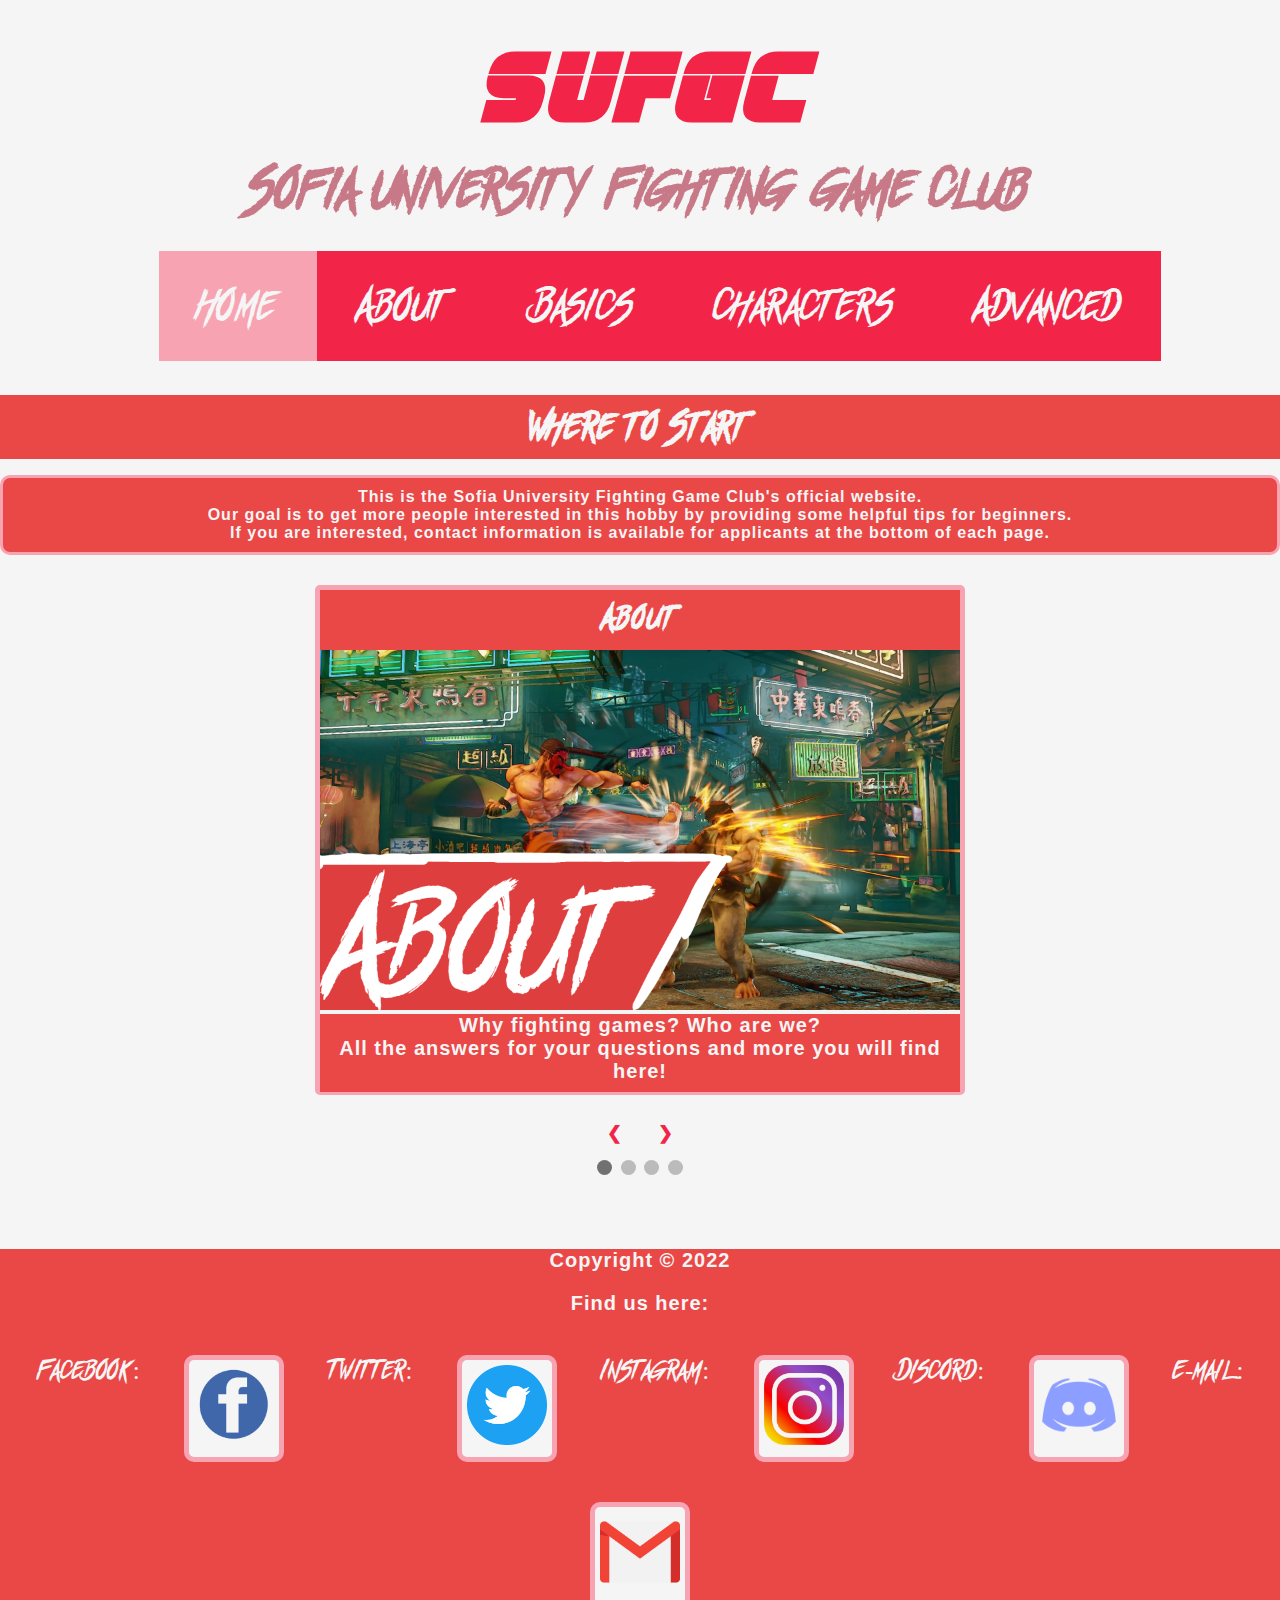
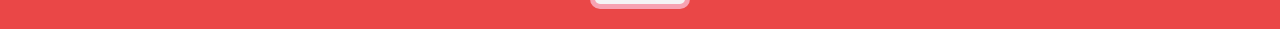
<file: Final Project/SUFGC/index.html>
<!DOCTYPE html>
<html>

<head>
    <!-- contains title of proj-->
    <title onload="showSlide(1)">SUFGC | Sofia University Fighting Game Club</title>

    <!-- contains references to css-->
    <link rel="stylesheet" href="style_sheets/styles.css">

    <!--meta tags-->
    <meta charset="UTF-8">
    <meta name="description" content="Sofia University Fighting Game Club, official website">
    <meta name="keywords"
        content="SU, SUFGC, Street, Fighter, FGC, Street Fighter, Fighting Games, Fighting Games club">
    <meta name="author" content="Hristo Stantchev">
    <meta name="viewport" content="width=device-width, initial-scale=1.0">
</head>


<body>
    <!-- header section + navigational bar: Universal to site-->
    <header>
        <h1 id="main_header"> SUFGC</h1>
        <h2 id="mini_header"> Sofia University Fighting Game Club</h2>
    </header>
    <nav>
        <ul class="menu">
            <li><a id="active_element" href="index.html">Home</a></li>
            <li><a href="HTML/about.html">About</a></li>
            <li><a href="HTML/basics.html">Basics</a></li>
            <li><a href="HTML/characters.html">Characters</a></li>
            <li><a href="HTML/advanced.html">Advanced</a></li>
        </ul>

    </nav>

    <!--Short description of website-->
    <section>
        <article>
            <h2 id="page_title">Where to Start</h2>

            <p id="page_sub">This is the Sofia University Fighting Game Club's official website.
                <br>
                Our goal is to get more people interested in this hobby by providing
                some helpful tips for beginners.
                <br>
                If you are interested, contact information is available for applicants
                at the bottom of each page.
            </p>

        </article>

    </section>

    <div>
        <!-- Image Carousel ADD ASAP-->
        <div class="content_block">
            <!-- About Advertisement-->
            <div class="title">
                <h3>About</h3>
            </div>
            <div class="image">
                <a href="HTML/about.html"><img alt="about section" src="images/image_carousels/index/0.png" width="640"
                        height="360"></a>
            </div>
            <div class="text">
                <p>Why fighting games? Who are we?
                    <br>
                    All the answers for your questions and more you will find here!
                </p>
            </div>
        </div>
        <div class="content_block">
            <!-- Basics Advertisement-->
            <div class="title">
                <h3>Basics</h3>
            </div>
            <div class="image">
                <a href="HTML/basics.html"><img alt="basics section" src="images/image_carousels/index/1.png"
                        width="640" height="360"></a>
            </div>
            <div class="text">
                <p>A great place to start if this is your first time playing fighting games!</p>
            </div>
        </div>
        <div class="content_block">
            <!-- Characters Advertisement-->
            <div class="title">
                <h3>Characters</h3>
            </div>
            <div class="image">
                <a href="HTML/characters.html"><img alt="characters section" src="images/image_carousels/index/2.png"
                        width="640" height="360"></a>
            </div>
            <div class="text">
                <p>Need to pick a character? <br>Don't know where to start? <br>You can start here!</p>
            </div>
        </div>
        <div class="content_block">
            <!-- Advanced Advertisement-->
            <div class="title">
                <h3>Advanced</h3>
            </div>
            <div class="image">
                <a href="HTML/advanced.html"><img alt="advanced section" src="images/image_carousels/index/3.png"
                        width="640" height="360"></a>
            </div>
            <div class="text">
                <p>Already familiar with the basics and picked a main?<br>
                    Need that extra knowledge to get competitive?<br>
                    Start here!</p>
            </div>
        </div>
        <a alt="previous button" class="prev" onclick="previousSlide()">&#10094;</a>

        <a alt="next button" class="next" onclick="nextSlide()">&#10095;</a>
    </div>
    <!-- The dots/circles -->
    <!--[1] Unknown, 'function showSlides(n)', 2019. Такен code.
    W3Schools
    URL: https://www.w3schools.com/howto/howto_js_slideshow.asp -->
    <div style="text-align:center">
        <span class="dot" onclick="currentSlide(1)"></span>
        <span class="dot" onclick="currentSlide(2)"></span>
        <span class="dot" onclick="currentSlide(3)"></span>
        <span class="dot" onclick="currentSlide(4)"></span>
    </div>

    <!--Footer element contatining relevant contact information-->
    <footer>
        <div>
            <p>Copyright &copy; 2022</p>
        </div>
        <div>
            <p>Find us here:</p>
        </div>
        <ul>
            <li class="footer_text"> Facebook:</li>
            <li> <a href="index.html"><img alt="facebook link" src="images/logos/facebook.png" height="80"
                        width="80"></a></li>
            <li class="footer_text"> Twitter:</li>
            <li> <a href="index.html"><img alt="twitter link" src="images/logos/twitter.png" height="80" width="80"></a>
            </li>
            <li class="footer_text"> Instagram:</li>
            <li> <a href="index.html"><img alt="instagram link" src="images/logos/instagram.png" height="80"
                        width="80"></a> </li>
            <li class="footer_text"> Discord:</li>
            <li> <a href="index.html"><img alt="discord link" src="images/logos/discord.png" height="80" width="80"></a>
            </li>
            <li class="footer_text"> E-mail:</li>
            <li> <a href="index.html"><img alt="e-mail link" src="images/logos/email.png" height="80" width="80"></a>
            </li>
        </ul>
    </footer>
    <script src="javascript/script.js"></script>

</body>

</html>
</file>
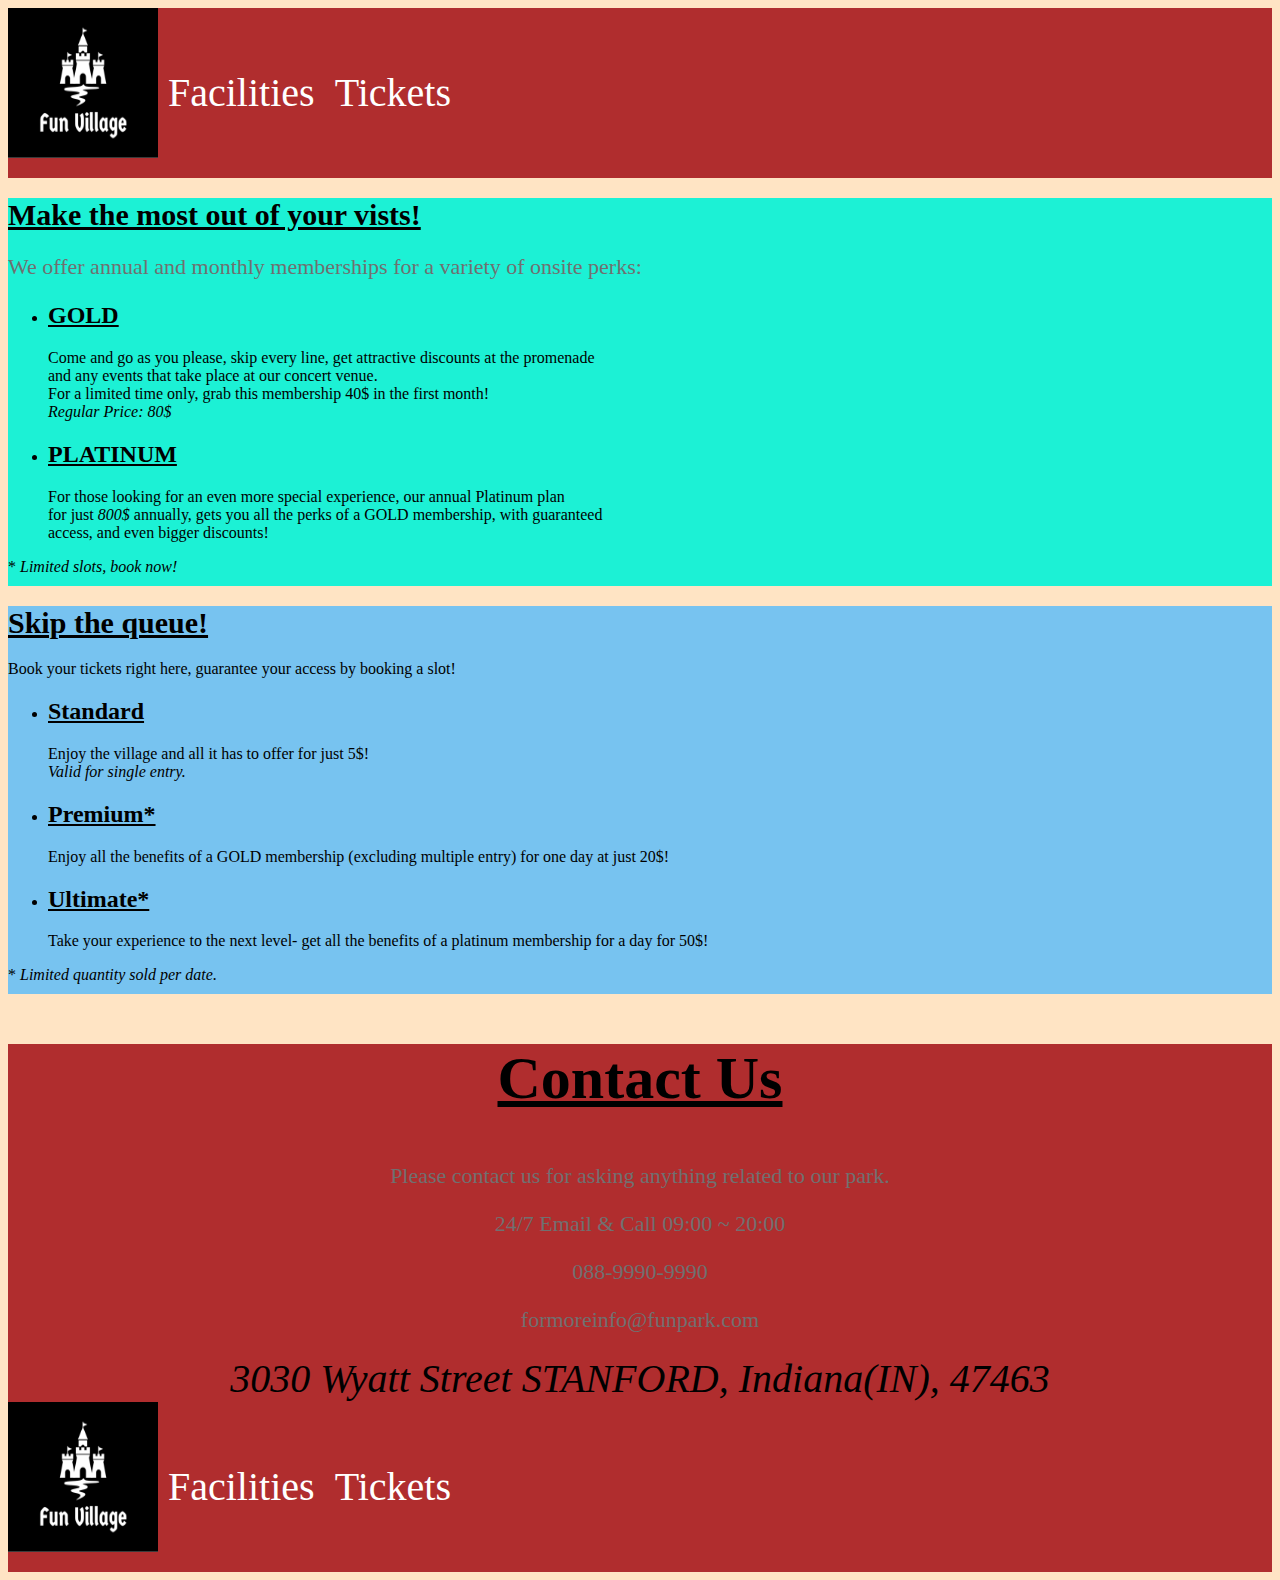
<file: HTML_Files/tickets.html>
<!DOCTYPE html>
<html lang="en">

<!-- This head section contains all the invisible information about the page -->
<head>
    <title>Fun Village - Tickets</title>
    <meta charset="utf-8">
    <meta name="viewport" content="width=device-width intial-scale=1.0">
    <meta name="refresh" content="600">
    <meta name="description" content="Ticket sales and special offers for Fun Village">
    <meta name="keywords" content="Amusement park, Theme Park, Fun Village, Tickets, Specials, Prices">
    <meta name="author" content="Fun Village">
</head>

<link rel="stylesheet" href="fun_village.css"> 

<!-- This body section contains the structure for all the visble content -->
<body style = "background-color: bisque;">

<header>
    <map name="homepage">

        <area shape="rect" coords="0,0,150,150" alt="Return to home page" href="index.html">
    </map>
    <nav>
        <ul id = "navUnorderedList">
            <li id = "navList"><a id = "navListIMG" href="index.html"><img src="img/FunVillageLogo.png" alt="Logo of Fun Village" usemap="#homepage" height="150" width="150"></li>
            <li id = "navList"><a id = "navListText" href="facilities.html">Facilities</a></li>
            <li id = "navList"><a id = "navListText" href="tickets.html">Tickets</a></li>

        </ul>
    </nav>
</header>

<!-- This section's for selling memberships and tickets, while listing out offers-->
<!-- The plan is to have both selections be available on the main page, two types of membership -->
<!-- and three ticket types.-->

<!-- The plan is to also implement a drop down menu for purchasing and embedding a payment display. -->

<div class = "Memberships">
    <h1> Make the most out of your vists! </h1>
    
    <p> We offer annual and monthly memberships for a variety of onsite perks: </p>

    <div id = "MListings1">
    <ul>
     <li>   <h2> GOLD </h2> </li>
        Come and go as you please, skip every line, get attractive discounts at the promenade <br>
        and any events that take place at our concert venue. <br>
        For a limited time only, grab this membership 40$ in the first month! <br>
        <em> Regular Price: 80$ </em>

     <li> <h2> PLATINUM </h2> </li> 
        For those looking for an even more special experience, our annual Platinum plan
        <br> for just <em>800$</em> annually, gets you all the perks of a GOLD membership, with guaranteed
        <br> access, and even bigger discounts!

    </ul>
    * <em> Limited slots, book now!</em>
    </div>
</div>

<div class = "Tickets">
    <div id = "TListings">
    <h1> Skip the queue!</h1>
    Book your tickets right here, guarantee your access by booking a slot! <br>

    <ul>
        <li> <h2> Standard </h2></li>
        Enjoy the village and all it has to offer for just 5$! <br>
        <em> Valid for single entry. </em>

        <li> <h2> Premium* </h2> </li>
        Enjoy all the benefits of a GOLD membership (excluding multiple entry) for one day at just 20$!
     

        <li> <h2> Ultimate* </h2> </li>
        Take your experience to the next level- get all the benefits of a platinum membership for a day 
        for 50$!
    </div>
    </ul>
    *   <em> Limited quantity sold per date.</em>
</div>

</body>

<footer>
    <div id="ContactUs">
        <div class="ContactDescription">
            <h2>
                Contact Us
            </h2>
            <p>
                Please contact us for asking anything related to our park.
            </p>
            <p>
                24/7 Email & Call 09:00 ~ 20:00
            </p>
        <div class="ContactPhoneNumber">
            <p>
                088-9990-9990
            </p>
        </div>
        <div class="ContactEmail">
            <p>
                formoreinfo@funpark.com
            </p>
        </div>
        </div>
    </div>
    <div id="fpFooterInformation">
        <address>3030 Wyatt Street
            STANFORD, Indiana(IN), 47463
            </address>
        <ul id="navUnorderedList">
         
            <li id="navList">    <img src="img/FunVillageLogo.png" alt="Logo of Fun Village" usemap="#homepage" height="150" width="150"> </li>
            <li id="navList"><a id="navListText" href="facilities.html">Facilities</a></li>
            <li id="navList"><a id="navListText"href="tickets.html">Tickets</a></li>
        </ul>
    </div>
</footer>

</html>
</file>
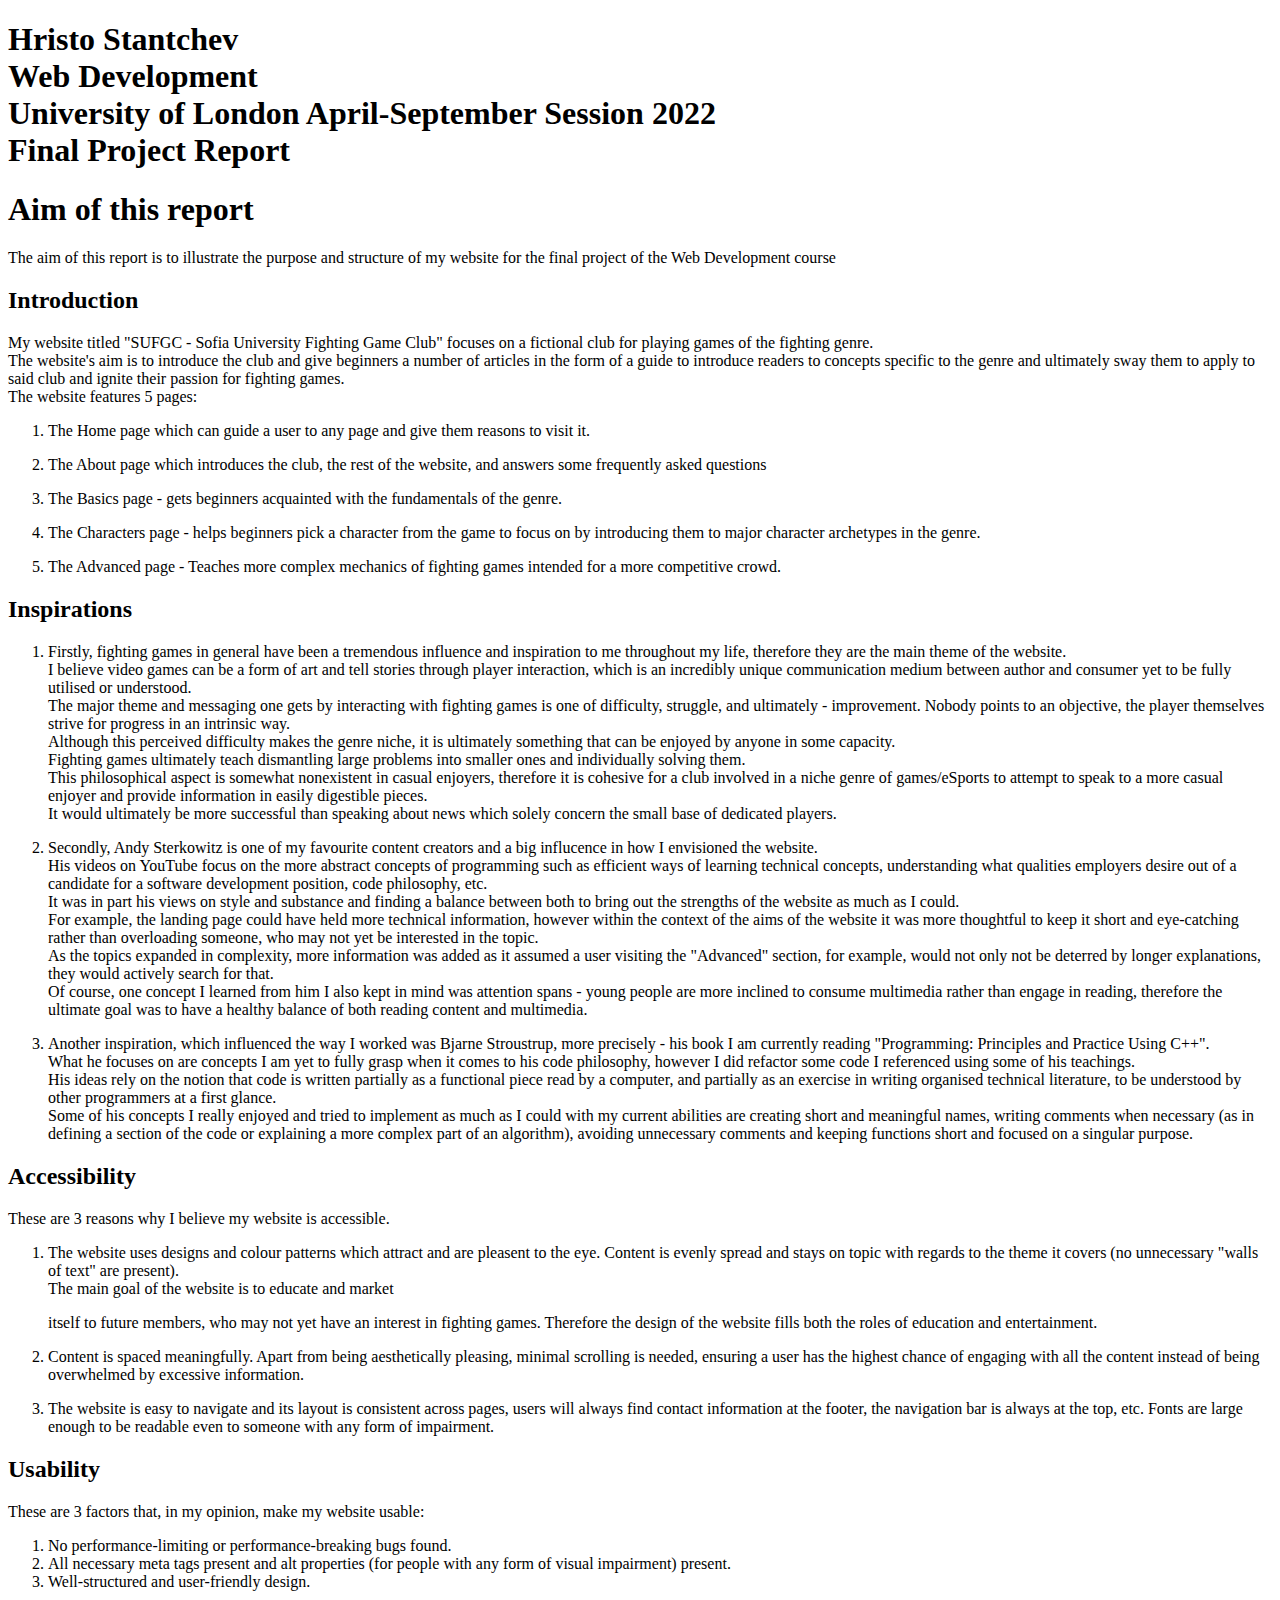
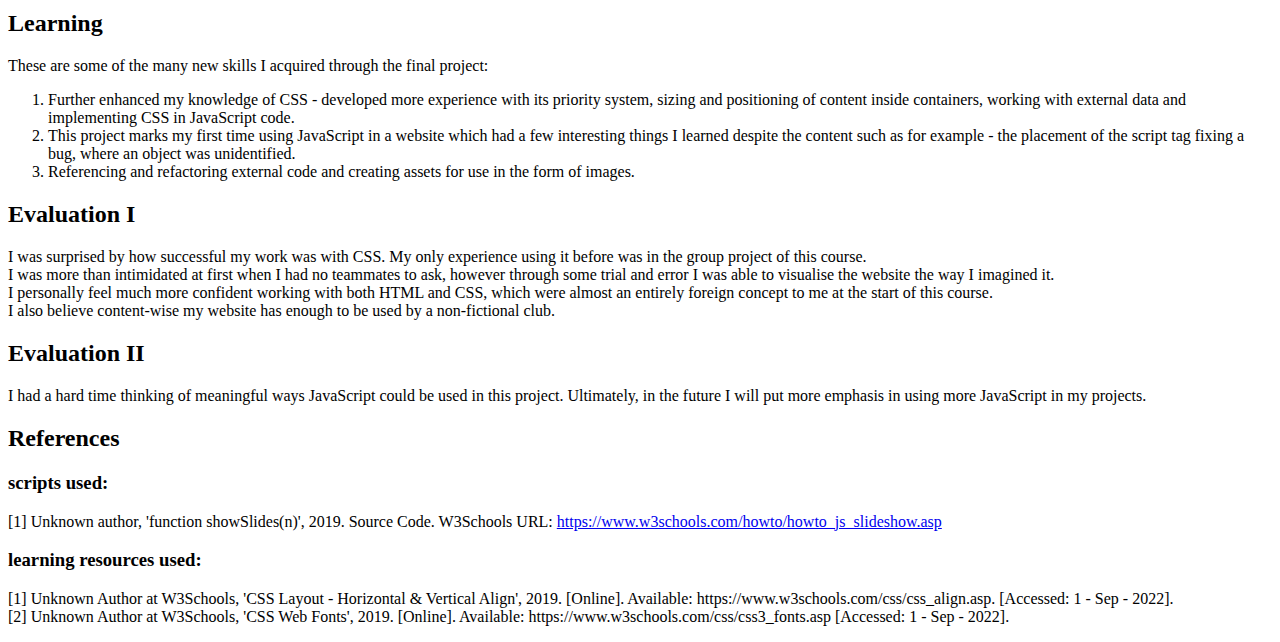
<file: Final Project/SUFGC/report.html>
<!DOCTYPE html>
<html>

<head>
    <title>Final Project Report</title>
</head>

<body>
    <header>
        <h1>Hristo Stantchev<br>Web Development<br>University of London April-September Session 2022<br>Final Project
            Report</h1>
    </header>
    <section>
        <article>
            <h1>Aim of this report</h1>
            <p>The aim of this report is to illustrate the purpose and structure of my website for the final project of
                the Web Development course</p>
        </article>
    </section>
    <div>
        <h2>Introduction</h2>
        <p>My website titled "SUFGC - Sofia University Fighting Game Club" focuses on a fictional club for playing games
            of the fighting genre.<br>
            The website's aim is to introduce the club and give beginners a number of articles in the form of a guide to
            introduce readers to concepts specific to the genre and ultimately sway them to apply to said club and
            ignite their passion for fighting games.<br>
            The website features 5 pages:
        </p>
        <ol>
            <li>
                <p>The Home page which can guide a user to any page and give them reasons to visit it.</p>
            </li>
            <li>
                <p>The About page which introduces the club, the rest of the website, and answers some frequently asked
                    questions</p>
            </li>
            <li>
                <p>The Basics page - gets beginners acquainted with the fundamentals of the genre.</p>
            </li>
            <li>
                <p>The Characters page - helps beginners pick a character from the game to focus on by introducing them
                    to major character archetypes in the genre.</p>
            </li>
            <li>
                <p>The Advanced page - Teaches more complex mechanics of fighting games intended for a more competitive
                    crowd.</p>
            </li>
        </ol>
    </div>
    <div>
        <h2>Inspirations</h2>
        <p></p>
        <ol>
            <li>
                <p>Firstly, fighting games in general have been a tremendous influence and inspiration to me throughout
                    my life, therefore they are the main theme of the website.<br>I believe video games can be a form of
                    art and tell stories through player interaction, which is an incredibly unique communication medium
                    between author and consumer yet to be fully utilised or understood.<br>The major theme and messaging
                    one gets by interacting with fighting games is one of difficulty, struggle, and ultimately -
                    improvement. Nobody points to an objective, the player themselves strive for progress in an
                    intrinsic way. <br> Although this perceived difficulty makes the
                    genre niche, it is ultimately something that can be enjoyed by anyone in some capacity.<br>Fighting
                    games ultimately teach dismantling large problems into smaller ones and individually solving
                    them.<br>This philosophical aspect is somewhat nonexistent in casual enjoyers, therefore it is
                    cohesive for a club involved in a niche genre of games/eSports to attempt to speak to a more casual
                    enjoyer and provide information in easily digestible pieces.<br>It would ultimately be more
                    successful than speaking about news which solely concern the small base of dedicated players. </p>
            </li>
            <li>
                <p>
                    Secondly, Andy Sterkowitz is one of my favourite content creators and a big influcence in how I
                    envisioned the website.<br> His videos on YouTube focus on the more abstract concepts of programming
                    such as efficient ways of learning technical concepts, understanding what qualities employers desire
                    out of a candidate for a software development position, code philosophy, etc.<br> It was in part his
                    views on style and substance and finding a balance between both to bring out the strengths of the
                    website as much as I could.<br>For example, the landing page could have held more technical
                    information, however within the context of the aims of the website it was more thoughtful to keep it
                    short and eye-catching rather than overloading someone, who may not yet be interested in the
                    topic.<br>
                    As the topics expanded in complexity, more information was added as it assumed a user visiting the
                    "Advanced" section, for example, would not only not be deterred by longer explanations, they would
                    actively search for that.<br>Of course, one concept I learned from him I also kept in mind was
                    attention spans - young people are more inclined to consume multimedia rather than engage in
                    reading, therefore the ultimate goal was to have a healthy balance of both reading content and
                    multimedia.</p>
            </li>
            <li>
                <p>
                    Another inspiration, which influenced the way I worked was Bjarne Stroustrup, more precisely - his
                    book I am currently reading "Programming: Principles and Practice Using C++".<br> What he focuses on
                    are concepts I am yet to fully grasp when it comes to his code philosophy, however I did refactor
                    some code I referenced using some of his teachings.<br> His ideas rely on the notion that code is
                    written partially as a functional piece read by a computer, and partially as an exercise in writing
                    organised technical literature, to be understood by other programmers at a first glance.<br> Some of
                    his concepts I really enjoyed and tried to implement as much as I could with my current abilities
                    are creating short and meaningful names, writing comments when necessary (as in defining a section
                    of the code or explaining a more complex part of an algorithm), avoiding unnecessary comments and
                    keeping functions short and focused on a singular purpose.
                </p>
            </li>
        </ol>
    </div>
    <div>
        <h2>Accessibility</h2>
        <p>These are 3 reasons why I believe my website is accessible.</p>
        <ol>
            <li>
                <p>The website uses designs and colour patterns which attract and are pleasent to the eye. Content is
                    evenly spread
                    and
                    stays on topic with regards to the theme it covers (no unnecessary "walls of text" are
                    present).<br>The
                    main goal of the website is to educate and
                    market</p>
                itself to future members, who may not yet have an interest in fighting games. Therefore the design of
                the website fills both the roles of education and entertainment.
            </li>
            <li>
                <p>Content is spaced meaningfully. Apart from being aesthetically pleasing, minimal scrolling is needed,
                    ensuring a user has the highest chance of engaging with all the content instead of being overwhelmed
                    by
                    excessive information.</p>
            </li>
            <li>
                <p>
                    The website is easy to navigate and its layout is consistent across pages, users will always find
                    contact information at the footer, the navigation bar is always at the top, etc. Fonts are large
                    enough to be readable even to someone with any form of impairment.
                </p>
            </li>
        </ol>
    </div>
    <div>
        <h2>Usability</h2>
        <p>These are 3 factors that, in my opinion, make my website usable: </p>
        <ol>
            <li>No performance-limiting or performance-breaking bugs found.</li>
            <li>All necessary meta tags present and alt properties (for people with any form of visual impairment)
                present.</li>
            <li>Well-structured and user-friendly design.</li>
        </ol>
    </div>
    <div>
        <h2>Learning</h2>
        <p>These are some of the many new skills I acquired through the final project:</p>
        <ol>
            <li>Further enhanced my knowledge of CSS - developed more experience with its priority system, sizing and
                positioning of content inside containers, working with external data and implementing CSS in JavaScript
                code.</li>
            <li>This project marks my first time using JavaScript in a website which had a few interesting things I
                learned despite the content such as for example - the placement of the script tag fixing a bug, where an
                object was unidentified.</li>
            <li>Referencing and refactoring external code and creating assets for use in the form of images.</li>
        </ol>
    </div>
    <div>
        <h2>Evaluation I</h2>
        <p>I was surprised by how successful my work was with CSS. My only experience using it before was in the group
            project of this course.<br> I was more than intimidated at first when I had no teammates to ask, however
            through some trial and error I was able to visualise the website the way I imagined it.<br>
            I personally feel much more confident working with both HTML and CSS, which were almost an entirely foreign
            concept to me at the start of this course.<br>I also believe content-wise my website has enough to be used
            by a non-fictional club.
        </p>
    </div>
    <div>
        <h2>Evaluation II</h2>
        <p>I had a hard time thinking of meaningful ways JavaScript could be used in this project. Ultimately, in the
            future I will put more emphasis in using more JavaScript in my projects.</p>
    </div>
    <div>
        <h2>References</h2>
        <h3>scripts used:</h3>
        <p>[1] Unknown author, 'function showSlides(n)', 2019. Source Code.
            W3Schools
            URL: <a
                href="https://www.w3schools.com/howto/howto_js_slideshow.asp">https://www.w3schools.com/howto/howto_js_slideshow.asp</a>
        </p>
        <h3>learning resources used:</h3>
        <p>
            [1] Unknown Author at W3Schools, 'CSS Layout - Horizontal & Vertical Align', 2019. [Online]. Available:
            https://www.w3schools.com/css/css_align.asp. [Accessed: 1 - Sep - 2022].<br>
            [2] Unknown Author at W3Schools, 'CSS Web Fonts', 2019. [Online]. Available:
            https://www.w3schools.com/css/css3_fonts.asp [Accessed: 1 - Sep - 2022].
        </p>
    </div>
</body>

</html>
</file>
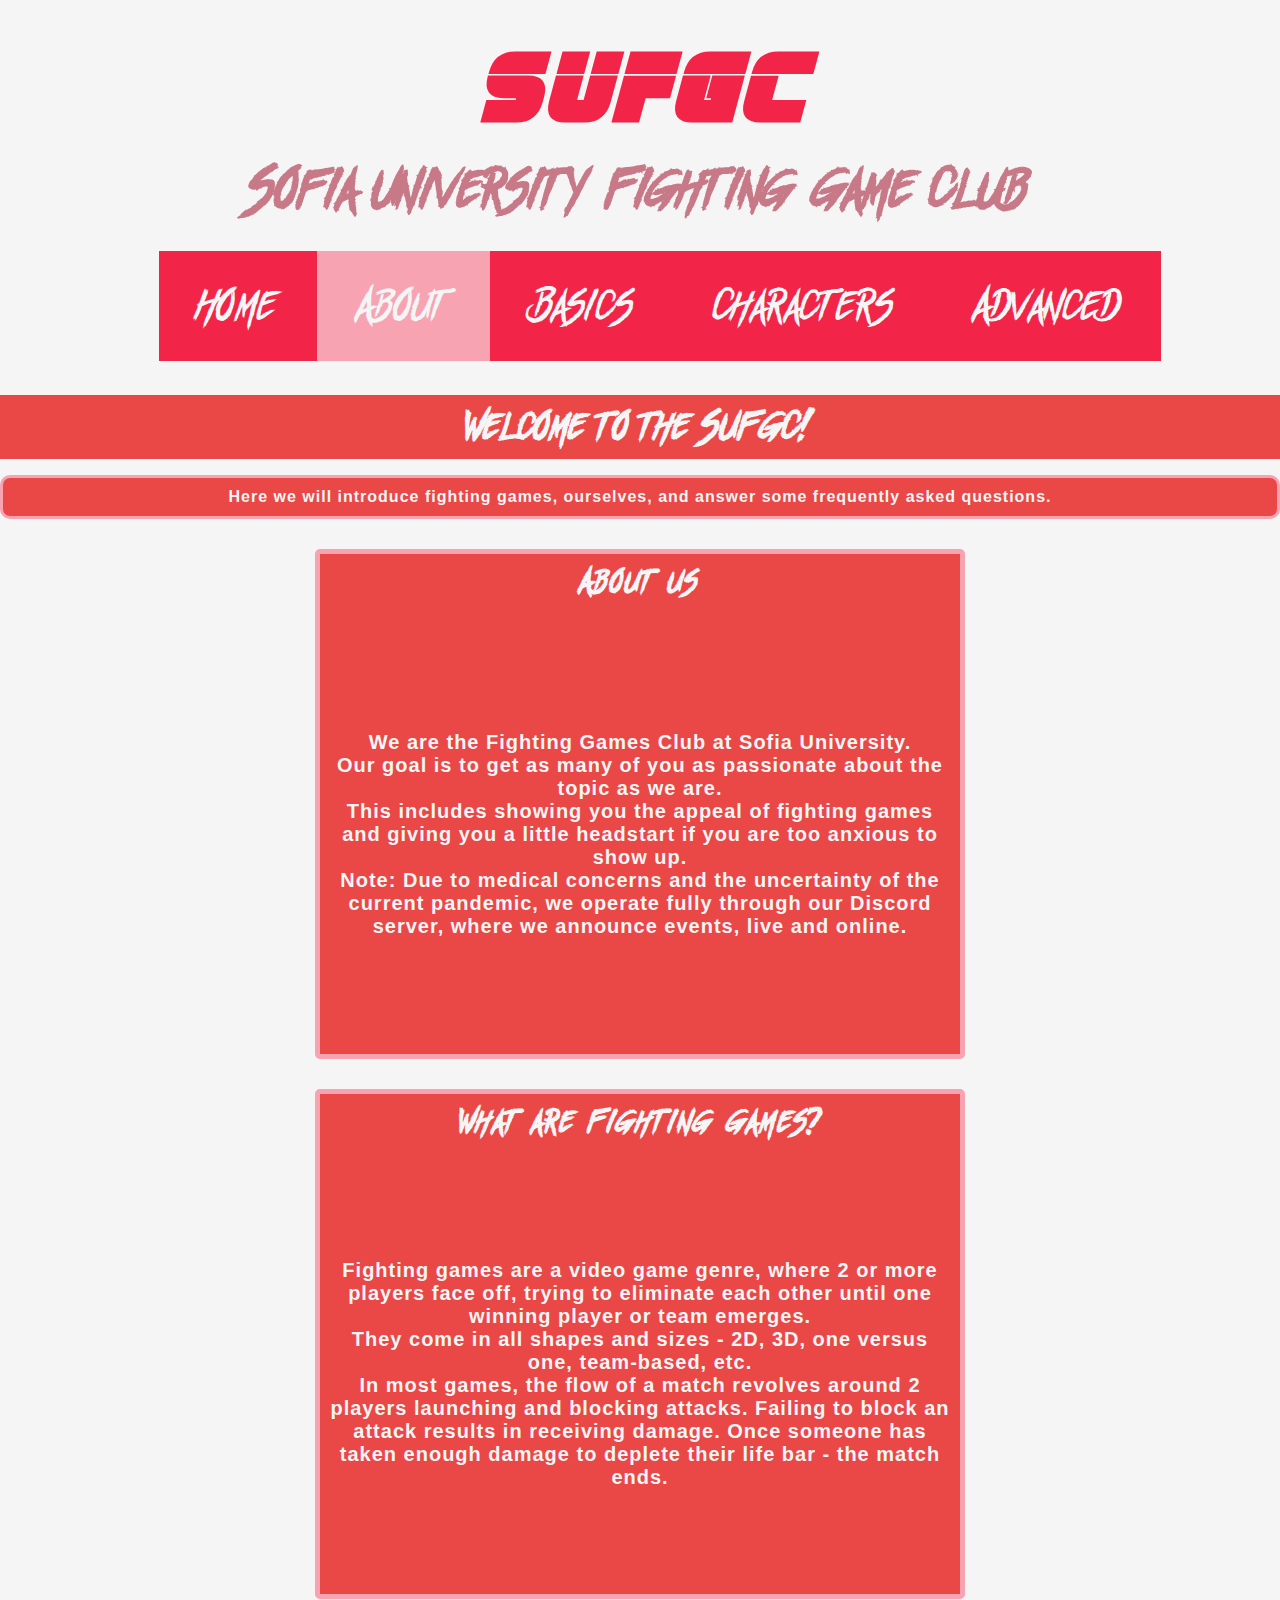
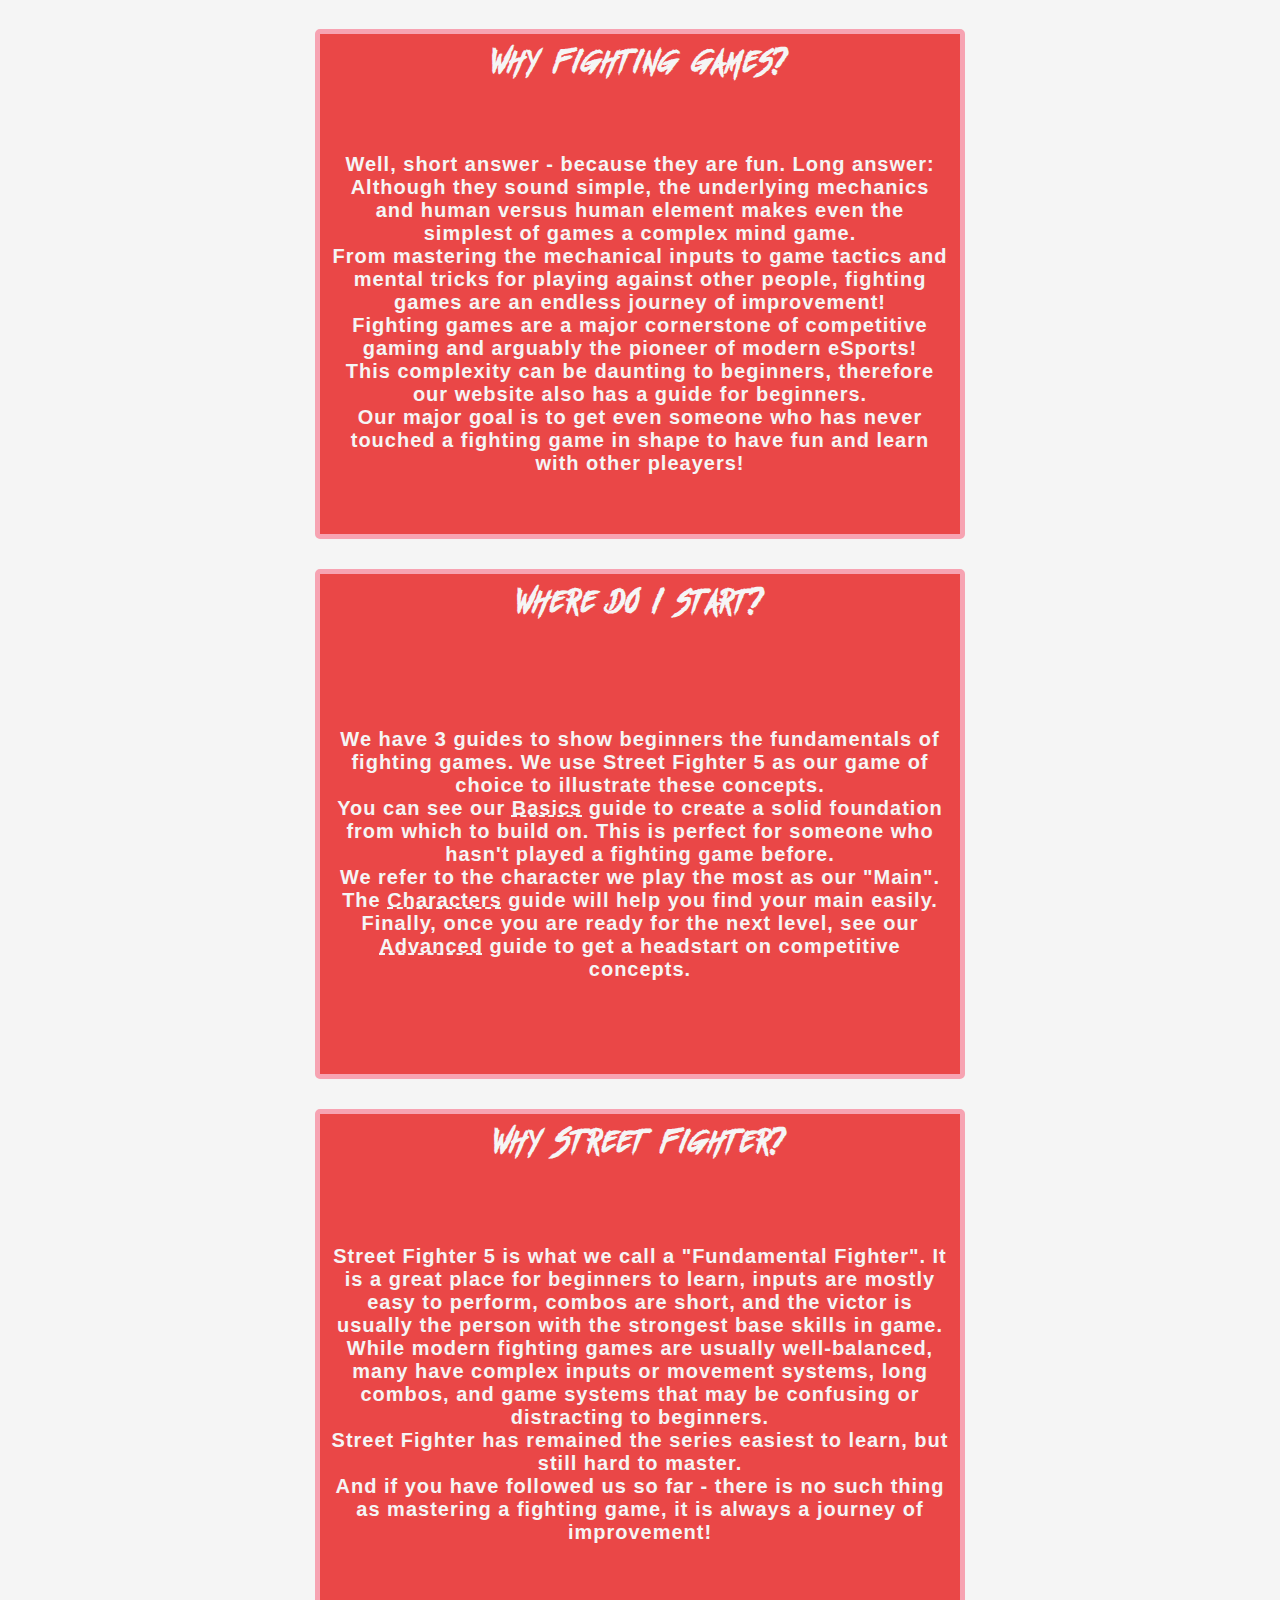
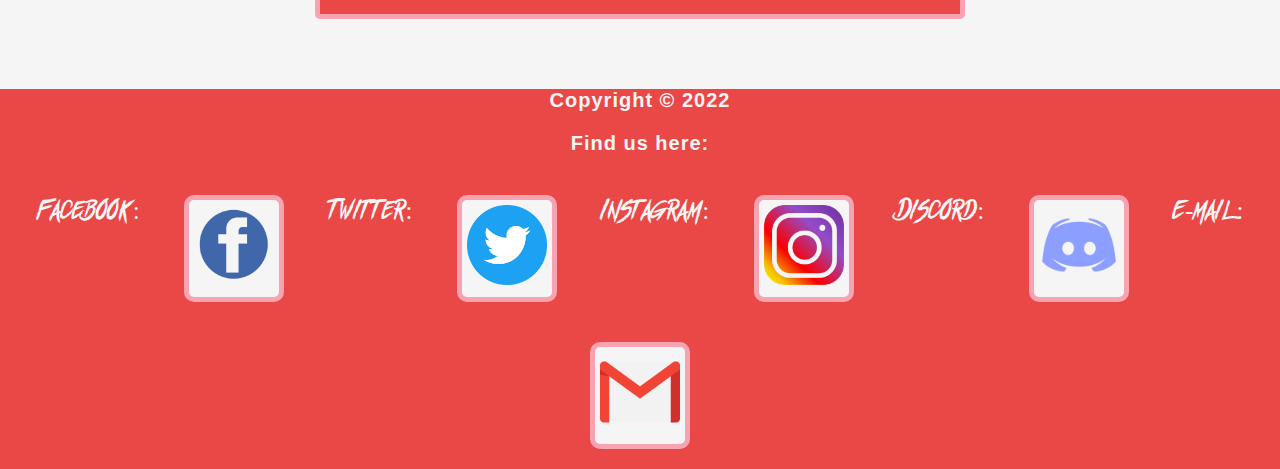
<file: Final Project/SUFGC/HTML/about.html>
<!DOCTYPE html>
<html>

<head>
    <!--Contains all information about the page-->
    <title>SUFGC | About</title>

    <!-- contains references to css-->
    <link rel="stylesheet" href="../style_sheets/styles.css">
    
    <!--meta tags-->
    <meta charset="UTF-8">
    <meta name="description" content="Sofia University Fighting Game Club, official website, About">
    <meta name="keywords" content="SU, SUFGC, Street, Fighter, FGC, Street Fighter, Fighting Games, Fighting Games club">
    <meta name="author" content="Hristo Stantchev">
    <meta name="viewport" content="width=device-width, initial-scale=1.0">
</head>

<body>
    <!-- header section + navigational bar: Universal to site-->
    <header>
        <h1 id="main_header"> SUFGC</h1>
        <h2 id="mini_header"> Sofia University Fighting Game Club</h2>
    </header>
    <nav>
        <ul class="menu">
            <li><a href="../index.html">Home</a></li>
            <li><a id="active_element" href="about.html">About</a></li>
            <li><a href="basics.html">Basics</a></li>
            <li><a href="characters.html">Characters</a></li>
            <li><a href="advanced.html">Advanced</a></li>
        </ul>

    </nav>
    <!-- Section introducing the page-->
    <section>
        <article>
            <h2 id="page_title">Welcome to the SUFGC!</h2>
            <p id="page_sub">Here we will introduce fighting games, ourselves, and answer some frequently asked questions.</p>
        </article>
    </section>
    <!-- Content Carousel-->
    <div>
        <!--About club-->
        <div class="text_block">
            <div class="title">
                <h3>About us</h3>
            </div>
            <div class="about_text">
                <p>We are the Fighting Games Club at Sofia University.<br>Our goal is to get as many of you as
                    passionate about the topic as we are.<br>This includes showing you the appeal of fighting games and
                    giving you a little headstart if you are too anxious to show up.<br> Note: Due to medical concerns
                    and the uncertainty of the current pandemic, we operate fully through our Discord server, where we
                    announce events, live and online.</p>
            </div>


        </div>
        <!-- What are fighting games?-->
        <div class="text_block">
            <div class="title">
                <h3>What are Fighting Games?</h3>
            </div>
            <div class="about_text">
                <p>Fighting games are a video game genre, where 2 or more players face off, trying to eliminate each
                    other until one winning player or team emerges.<br>They come in all shapes and sizes - 2D, 3D, one
                    versus one, team-based, etc.<br> In most games, the flow of a match revolves around 2 players
                    launching and blocking attacks. Failing to block an attack results in receiving damage. Once someone
                    has taken enough damage to deplete their life bar - the match ends.
                </p>
            </div>
        </div>
        <!-- Why fighting games?-->
        <div class="text_block">
            <div class="title">
                <h3>Why Fighting Games?</h3>
            </div>
            <div class="about_text">
                <p>Well, short answer - because they are fun. Long answer:<br>Although they sound simple, the underlying
                    mechanics and human versus human element makes even the simplest of games a complex mind
                    game.<br>From mastering the mechanical inputs to game tactics and mental tricks for playing against
                    other people, fighting games are an endless journey of improvement!<br>Fighting games are a major
                    cornerstone of competitive gaming and arguably the pioneer of modern eSports!<br>This complexity can
                    be daunting to beginners, therefore our website also has a guide for beginners.<br> Our major goal
                    is to get even someone who has never touched a fighting game in
                    shape to have fun and learn with other pleayers!</p>
            </div>

        </div>
        <!-- Where do I start?-->
        <div class="text_block">
            <div class="title">
                <h3>Where do I start?</h3>
            </div>
            <div class="about_text">
                <p>We have 3 guides to show beginners the fundamentals of fighting games. We use Street Fighter 5 as our
                    game of choice to illustrate these concepts.<br> You can see our <a class="href_attribute"
                        href="basics.html">Basics</a>
                    guide to create a solid foundation from which to build on. This is perfect for someone who hasn't
                    played a fighting game before.<br> We refer to the character we play the most as our "Main". The <a
                        class="href_attribute" href="characters.html">Characters</a> guide will help you find your main
                    easily.<br>Finally,
                    once you are ready for the next level, see our <a class="href_attribute"
                        href="advanced.html">Advanced</a> guide to get a
                    headstart on competitive concepts.</p>
            </div>

        </div>
        <!-- Why Street Fighter?-->
        <div class="text_block">
            <div class="title">
                <h3>Why Street Fighter?</h3>
            </div>
            <div class="about_text">
                <p>Street Fighter 5 is what we call a "Fundamental Fighter". It is a great place for beginners to learn,
                    inputs are mostly easy to perform, <a>combos</a> are short, and the victor is usually the person
                    with the
                    strongest base
                    skills in game. <br> While modern fighting games are usually well-balanced, many have complex inputs
                    or movement systems, long combos, and game systems that may be confusing or distracting to
                    beginners.<br>Street Fighter has remained the series easiest to learn, but still hard to
                    master.<br>And if you have followed us so far - there is no such thing as mastering a fighting game,
                    it is always a journey of improvement!</p>
            </div>

        </div>
    </div>
    <!--Footer element contatining relevant contact information-->
    <footer>
        <div>
            <p>Copyright &copy; 2022</p>
        </div>
        <div>
            <p>Find us here:</p>
        </div>
        <ul>
            <li class="footer_text"> Facebook:</li>
            <li> <a href="../index.html"><img alt="facebook link"src="../images/logos/facebook.png" height="80" width="80"></a></li>
            <li class="footer_text"> Twitter:</li>
            <li> <a href="../index.html"><img alt="twitter link"src="../images/logos/twitter.png" height="80" width="80"></a> </li>
            <li class="footer_text"> Instagram:</li>
            <li> <a href="../index.html"><img alt="instagram link"src="../images/logos/instagram.png" height="80" width="80"></a> </li>
            <li class="footer_text"> Discord:</li>
            <li> <a href="../index.html"><img alt="discord link"src="../images/logos/discord.png" height="80" width="80"></a></li>
            <li class="footer_text"> E-mail:</li>
            <li> <a href="../index.html"><img alt="e-mail link"src="../images/logos/email.png" height="80" width="80"></a></li>
        </ul>
    </footer>
</body>

</html>
</file>
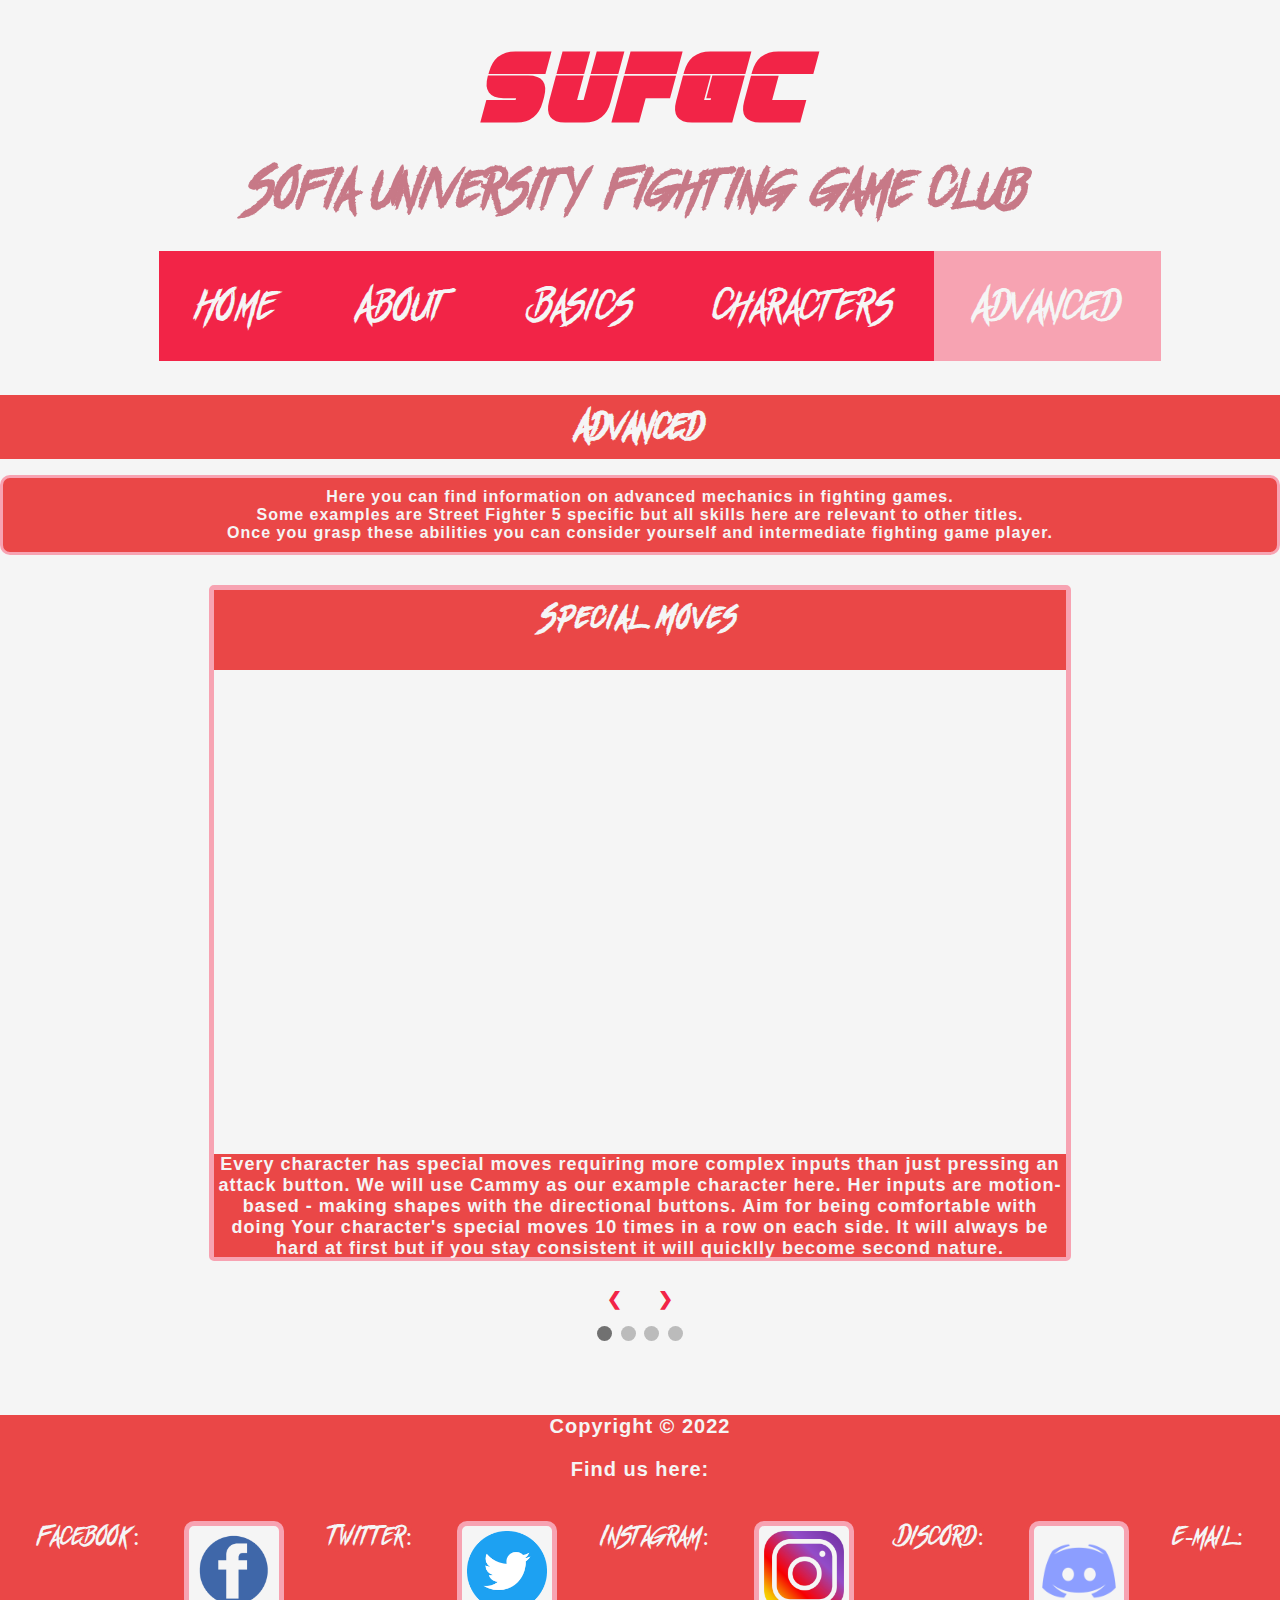
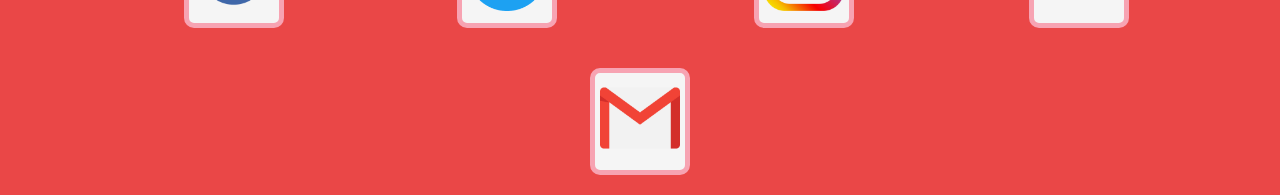
<file: Final Project/SUFGC/HTML/advanced.html>
<!DOCTYPE html>
<html>

<head>
    <!--Contains all information about the page-->
    <title>SUFGC | Advanced</title>

    <!-- contains references to css-->
    <link rel="stylesheet" href="../style_sheets/styles.css">

    <!--meta tags-->
    <meta charset="UTF-8">
    <meta name="description" content="Sofia University Fighting Game Club, official website, Advanced">
    <meta name="keywords"
        content="SU, SUFGC, Street, Fighter, FGC, Street Fighter, Fighting Games, Fighting Games club">
    <meta name="author" content="Hristo Stantchev">
    <meta name="viewport" content="width=device-width, initial-scale=1.0">
</head>

<body>
    <!-- header section + navigational bar: Universal to site-->
    <header>
        <h1 id="main_header"> SUFGC</h1>
        <h2 id="mini_header"> Sofia University Fighting Game Club</h2>
    </header>
    <nav>
        <ul class="menu">
            <li><a href="../index.html">Home</a></li>
            <li><a href="about.html">About</a></li>
            <li><a href="basics.html">Basics</a></li>
            <li><a href="characters.html">Characters</a></li>
            <li><a id="active_element" href="advanced.html">Advanced</a></li>
        </ul>

    </nav>
    <!--Title and Introduction-->
    <section>
        <article>
            <h2 id="page_title">Advanced</h2>
            <p id="page_sub">Here you can find information on advanced mechanics in fighting games.<br>Some examples are
                Street
                Fighter 5 specific but all skills here are relevant
                to other titles.<br>Once you grasp these abilities you can consider yourself and intermediate fighting
                game player.</p>
        </article>
    </section>
    <div>
        <!--Special Moves-->
        <div class="content_block video">
            <div class="title">
                <h3>Special Moves</h3>
            </div>
            <div class="image">
                <iframe alt="special moves video" width="852" height="480"
                    src="https://www.youtube.com/embed/u9ZsO2ph6I0" title="Street Fighter V - Cammy Move List"
                    frameborder="0"
                    allow="accelerometer; autoplay; clipboard-write; encrypted-media; gyroscope; picture-in-picture"
                    allowfullscreen></iframe>
            </div>
            <div class="text long">
                <p>Every character has special moves requiring more complex inputs than just pressing an attack
                    button. We will use Cammy as our example character here. Her inputs are motion-based - making shapes
                    with the directional buttons.
                    Aim for being comfortable with doing Your character's special moves 10 times in a row on each
                    side. It
                    will always be hard at first but if you stay consistent it will quicklly become second nature.</p>
            </div>
        </div>
        <!--Combos-->
        <div class="content_block video">
            <div class="title">
                <h3>Combos</h3>
            </div>
            <div class="image">
                <iframe alt="combos video" width="852" height="480" src="https://www.youtube.com/embed/mxTU7KzhMAw"
                    title="SFV - Cammy's Bread & Butter! - The Essential Combos" frameborder="0"
                    allow="accelerometer; autoplay; clipboard-write; encrypted-media; gyroscope; picture-in-picture"
                    allowfullscreen></iframe>
            </div>
            <div class="text long">
                <p>We have already mentioned combos a couple of times. If you reached this page, you may have even seen
                    some
                    combo compilations. We all love a combo video but you have to keep
                    in mind that doing long and meter-draining combos is only situational. To begin learning combos,
                    focus on learning your Bread and Butter - your BnBs. These are short combos you can reliably
                    execute. Furthermore, most of these flashy showcase combos are simply extensions of the basic BnBs.
                </p>
            </div>
        </div>
        <!--Framedata-->
        <div class="content_block video">
            <div class="title">
                <h3>Framedata</h3>
            </div>
            <div class="image">
                <iframe alt="framedata video" width="852" height="480" src="https://www.youtube.com/embed/d4pXbhnmIAQ"
                    title="The Only Frame Data Guide You Need - SFV Season 5" frameborder="0"
                    allow="accelerometer; autoplay; clipboard-write; encrypted-media; gyroscope; picture-in-picture"
                    allowfullscreen></iframe>
            </div>
            <div class="text long">
                <p>So far you may have heard moves referred to as "safe" and "unsafe".
                    This is all a part of framedata - viewing moves as a number of images
                    that
                    make up an animation. A safe move ends faster than the enemy can recover from it and an unsafe move
                    is the opposite. It is unrealistic to learn all the framedata of every move in the
                    game, take it one step at a time, starting with your main. See the video for a deeper look into
                    framedata.</p>
            </div>
        </div>
        <!--Footsies-->
        <div class="content_block video">
            <div class="title">
                <h3>Footsies</h3>
            </div>
            <div class="image">
                <iframe alt="footsies video"width="852" height="480" src="https://www.youtube.com/embed/YVuMRzISPJo"
                    title="Fighting Games: Why Learning " Neutral & Footsies" Is Important!" frameborder="0"
                    allow="accelerometer; autoplay; clipboard-write; encrypted-media; gyroscope; picture-in-picture"
                    allowfullscreen></iframe>
            </div>
            <div class="text long">
                <p>As referenced in the video for framedata - both spacing and framedata have an equally important
                    role. It is good to understand how positioning plays a role in a fighting game. If a move
                    is unsafe on block but its range is larger than the range of any punish, it is still safe.
                    However if whiffed, it can be punished with an even slower move. The game of trying to get an
                    advantage in neutral is known as footsies. See the video for a more
                    in-depth look.</p>
            </div>
        </div>
        <a alt="previous button" class="prev" onclick="previousSlide()">&#10094;</a>

        <a alt="next button"class="next" onclick="nextSlide()">&#10095;</a>
    </div>
    <!-- The dots/circles -->
    <!--[1] Unknown, 'function showSlides(n)', 2019. Такен code.
    W3Schools
    URL: https://www.w3schools.com/howto/howto_js_slideshow.asp -->
    <div style="text-align:center">
        <span class="dot" onclick="currentSlide(1)"></span>
        <span class="dot" onclick="currentSlide(2)"></span>
        <span class="dot" onclick="currentSlide(3)"></span>
        <span class="dot" onclick="currentSlide(4)"></span>
    </div>
    <!--Footer element contatining relevant contact information-->
    <footer>
        <div>
            <p>Copyright &copy; 2022</p>
        </div>
        <div>
            <p>Find us here:</p>
        </div>
        <ul>
            <li class="footer_text"> Facebook:</li>
            <li> <a href="../index.html"><img alt="facebook link" src="../images/logos/facebook.png" height="80"
                        width="80"></a></li>
            <li class="footer_text"> Twitter:</li>
            <li> <a href="../index.html"><img alt="twitter link" src="../images/logos/twitter.png" height="80"
                        width="80"></a> </li>
            <li class="footer_text"> Instagram:</li>
            <li> <a href="../index.html"><img alt="instagram link" src="../images/logos/instagram.png" height="80"
                        width="80"></a> </li>
            <li class="footer_text"> Discord:</li>
            <li> <a href="../index.html"><img alt="discord link" src="../images/logos/discord.png" height="80"
                        width="80"></a></li>
            <li class="footer_text"> E-mail:</li>
            <li> <a href="../index.html"><img alt="e-mail link" src="../images/logos/email.png" height="80"
                        width="80"></a></li>
        </ul>
    </footer>
    <script src="../javascript/script.js"></script>
</body>

</html>
</file>
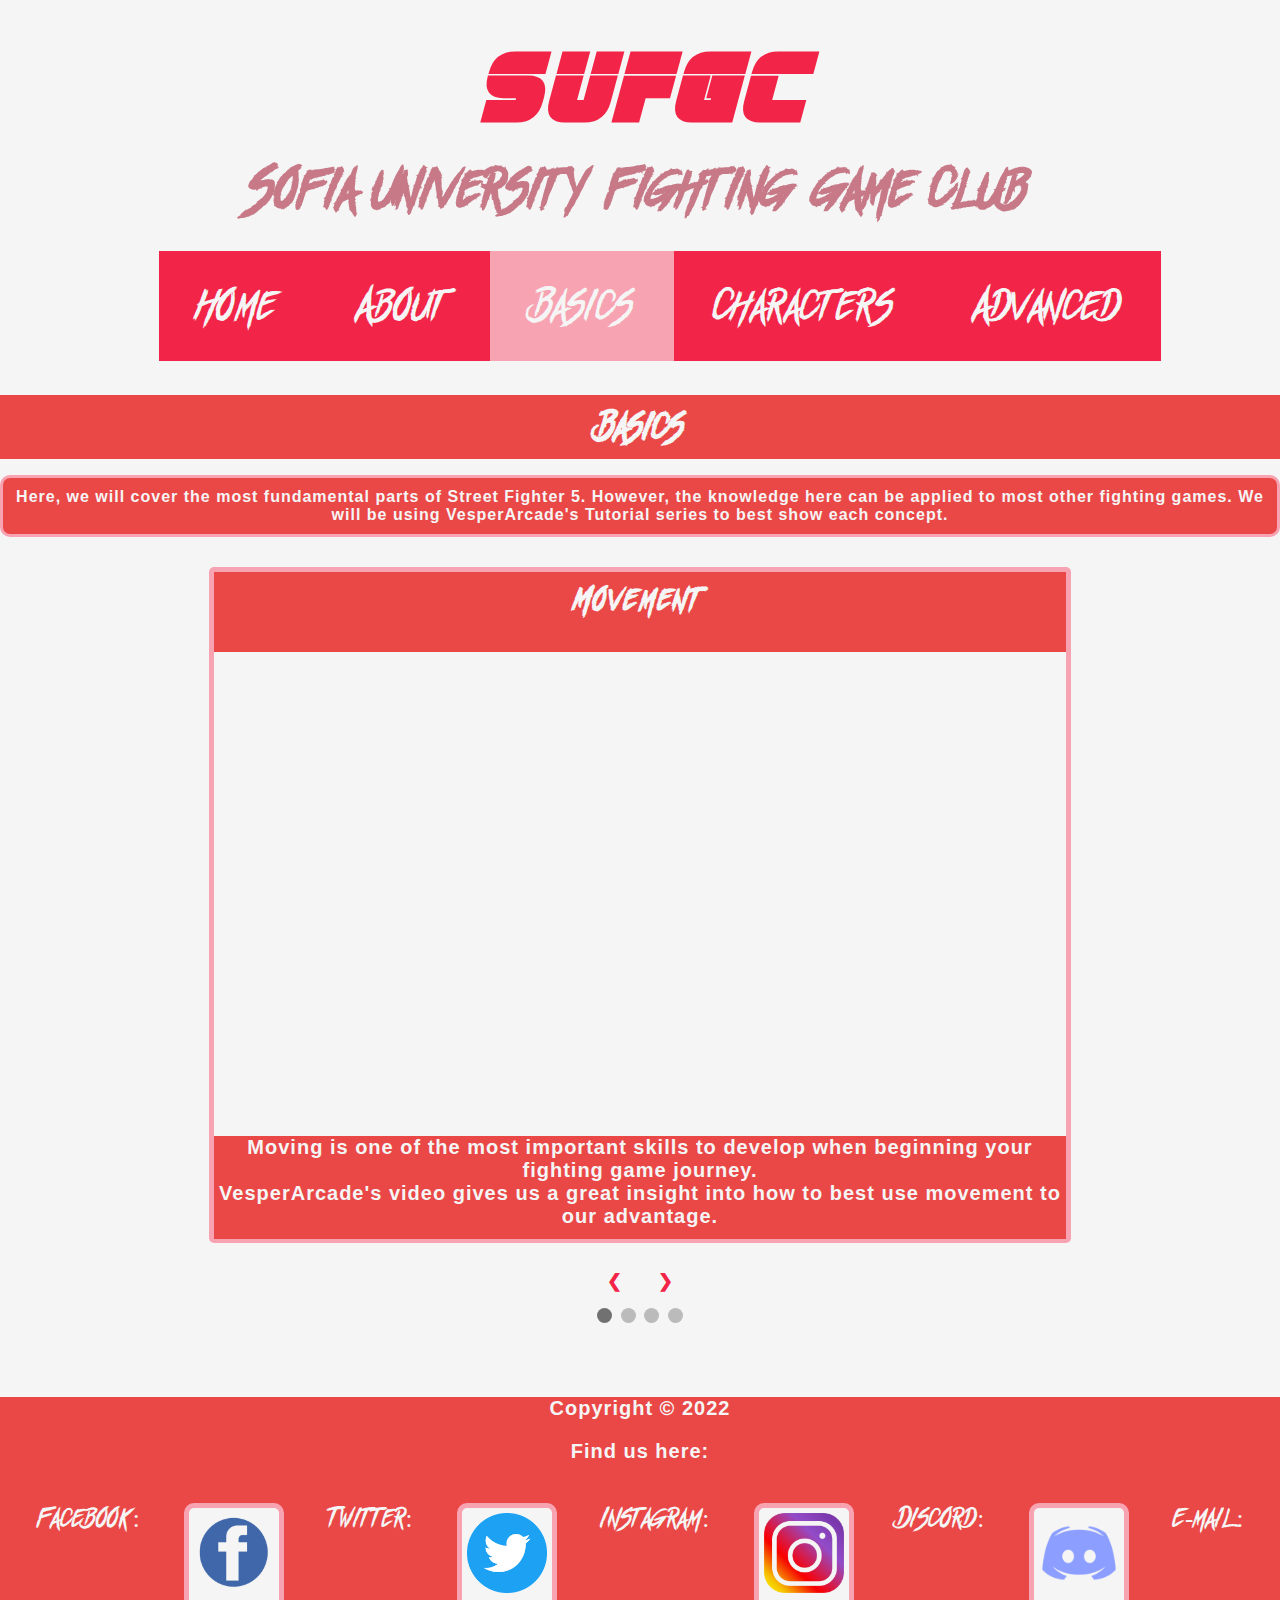
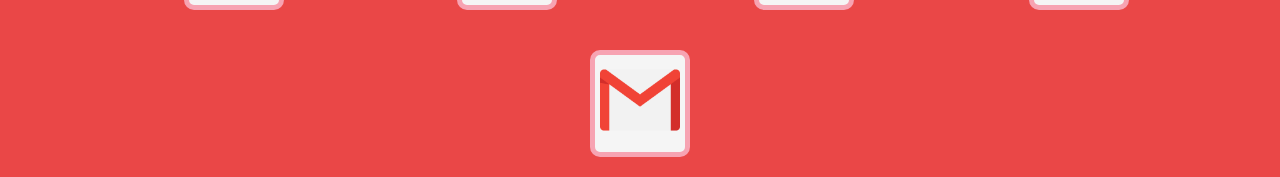
<file: Final Project/SUFGC/HTML/basics.html>
<!DOCTYPE html>
<html>

<head>
    <!--Contains all information about the page-->
    <title>SUFGC | Basics</title>

    <!-- contains references to css-->
    <link rel="stylesheet" href="../style_sheets/styles.css">

    <!--meta tags-->
    <meta charset="UTF-8">
    <meta name="description" content="Sofia University Fighting Game Club, official website, Basics">
    <meta name="keywords"
        content="SU, SUFGC, Street, Fighter, FGC, Street Fighter, Fighting Games, Fighting Games club">
    <meta name="author" content="Hristo Stantchev">
    <meta name="viewport" content="width=device-width, initial-scale=1.0">
</head>

<body>
    <!-- header section + navigational bar: Universal to site-->
    <header>
        <h1 id="main_header"> SUFGC</h1>
        <h2 id="mini_header"> Sofia University Fighting Game Club</h2>
    </header>
    <nav>
        <ul class="menu">
            <li><a href="../index.html">Home</a></li>
            <li><a href="about.html">About</a></li>
            <li><a id="active_element" href="basics.html">Basics</a></li>
            <li><a href="characters.html">Characters</a></li>
            <li><a href="advanced.html">Advanced</a></li>
        </ul>

    </nav>
    <!--Title and Introduction-->
    <section>
        <article>
            <h2 id="page_title">Basics</h2>
            <p id="page_sub">Here, we will cover the most fundamental parts of Street Fighter 5. However, the knowledge
                here can be
                applied to most other fighting games. We will be using VesperArcade's Tutorial series to best show each
                concept.</p>
        </article>
    </section>

    <div>
        <!--Movement-->
        <div class="content_block video">
            <div class="title">
                <h3>Movement</h3>
            </div>
            <div class="image">
                <iframe alt="movement video" width="852" height="480"
                    src="https://www.youtube.com/embed/skP6BpRkLyE?list=PLIhWuF_5aE1_xHpDsJD1U2OgU4ZuAZrxp"
                    title="Street Fighter V / 5 Tutorial - Ep.1 Basic Movement" frameborder="0"
                    allow="accelerometer; autoplay; clipboard-write; encrypted-media; gyroscope; picture-in-picture"
                    allowfullscreen></iframe>
            </div>
            <div class="text">
                <p>Moving is one of the most important skills to develop when beginning your fighting game
                    journey.<br>VesperArcade's video gives us a great insight into how to best use movement to our
                    advantage.</p>
            </div>

        </div>
        <!--Attacks-->
        <div class="content_block video">
            <div class="title">
                <h3>Attacks</h3>
            </div>
            <div class="image">
                <iframe alt="attacks video" width="852" height="480"
                    src="https://www.youtube.com/embed/0s6Iv2cxWY4?list=PLIhWuF_5aE1_xHpDsJD1U2OgU4ZuAZrxp"
                    title="Street Fighter V / 5 Tutorial - Ep.2 Basic Attacks And Health Bar" frameborder="0"
                    allow="accelerometer; autoplay; clipboard-write; encrypted-media; gyroscope; picture-in-picture"
                    allowfullscreen></iframe>
            </div>
            <div class="text">
                <p>This next section will cover attacking and its many intricacies.<br>Developing a fundamental
                    understanding of when and where to employ attacks will further move a player into meaningfully
                    making
                    decisions during a game.</p>
            </div>
        </div>
        <!--Blocking-->
        <div class="content_block video">
            <div class="title">
                <h3>Blocking</h3>
            </div>
            <div class="image">
                <iframe alt="blocking video" width="852" height="480"
                    src="https://www.youtube.com/embed/5SJ_rH6fZ6U?list=PLIhWuF_5aE1_xHpDsJD1U2OgU4ZuAZrxp"
                    title="Street Fighter V / 5 Tutorial - Ep.3 Basic Blocking And Block Damage" frameborder="0"
                    allow="accelerometer; autoplay; clipboard-write; encrypted-media; gyroscope; picture-in-picture"
                    allowfullscreen></iframe>
            </div>
            <div class="text">
                <p>Blocking is the single most effective way to negate damage.<br>While dodging and forcing an opponent
                    to
                    miss an attack(known as a "whiff") can lead to getting guaranteed damage in (known as a "whiff
                    punish"),<br>blocking is a far more reliable tool and makes a huge difference when mastered.</p>
            </div>


        </div>
        <!--Throws-->
        <div class="content_block video">
            <div class="title">
                <h3>Throws and Recovery</h3>
            </div>
            <div class="image">
                <iframe alt="throws video" width="852" height="480"
                    src="https://www.youtube.com/embed/OeFhKEoCnYA?list=PLIhWuF_5aE1_xHpDsJD1U2OgU4ZuAZrxp"
                    title="Street Fighter V / 5 Tutorial - Ep.4 Normal Throws And Quick Recovery" frameborder="0"
                    allow="accelerometer; autoplay; clipboard-write; encrypted-media; gyroscope; picture-in-picture"
                    allowfullscreen></iframe>
            </div>
            <div class="text">
                <p>Throws are a great way to surprise an opponent.<br> This next section covers how to execute and
                    defend
                    against throws.<br> It will also cover the best ways to recover once your character hits the ground.
                </p>
            </div>

        </div>
        <a alt="previous button" class="prev" onclick="previousSlide()">&#10094;</a>

        <a alt="next button" class="next" onclick="nextSlide()">&#10095;</a>
    </div>
    <!-- The dots/circles -->
    <!--[1] Unknown, 'function showSlides(n)', 2019. Такен code.
    W3Schools
    URL: https://www.w3schools.com/howto/howto_js_slideshow.asp -->
    <div style="text-align:center">
        <span class="dot" onclick="currentSlide(1)"></span>
        <span class="dot" onclick="currentSlide(2)"></span>
        <span class="dot" onclick="currentSlide(3)"></span>
        <span class="dot" onclick="currentSlide(4)"></span>
    </div>
    <!--Footer element contatining relevant contact information-->
    <footer>
        <div>
            <p>Copyright &copy; 2022</p>
        </div>
        <div>
            <p>Find us here:</p>
        </div>
        <ul>
            <li class="footer_text"> Facebook:</li>
            <li> <a href="../index.html"><img alt="facebook link" src="../images/logos/facebook.png" height="80"
                        width="80"></a></li>
            <li class="footer_text"> Twitter:</li>
            <li> <a href="../index.html"><img alt="twitter link" src="../images/logos/twitter.png" height="80"
                        width="80"></a> </li>
            <li class="footer_text"> Instagram:</li>
            <li> <a href="../index.html"><img alt="instagram link" src="../images/logos/instagram.png" height="80"
                        width="80"></a> </li>
            <li class="footer_text"> Discord:</li>
            <li> <a href="../index.html"><img alt="discord link" src="../images/logos/discord.png" height="80"
                        width="80"></a></li>
            <li class="footer_text"> E-mail:</li>
            <li> <a href="../index.html"><img alt="e-mail link" src="../images/logos/email.png" height="80"
                        width="80"></a></li>
        </ul>
    </footer>
    <script src="../javascript/script.js"></script>

</body>

</html>
</file>
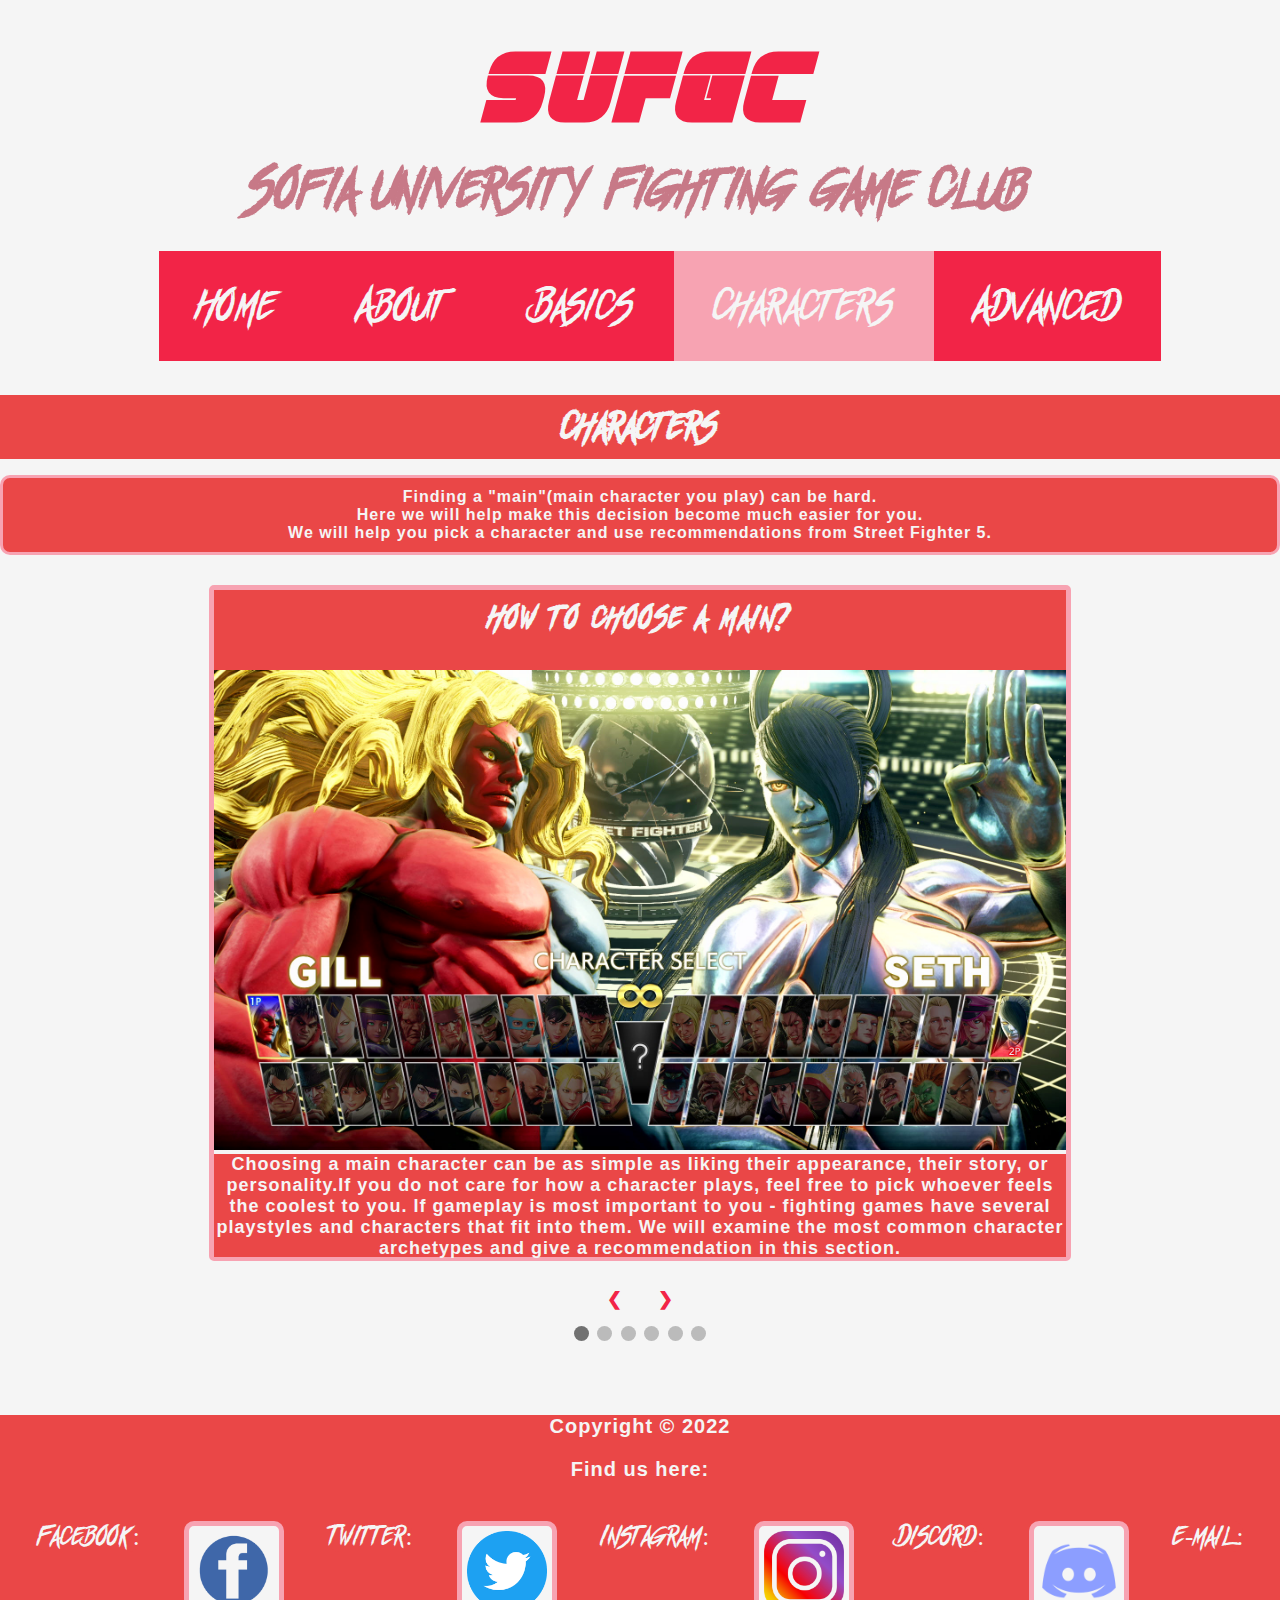
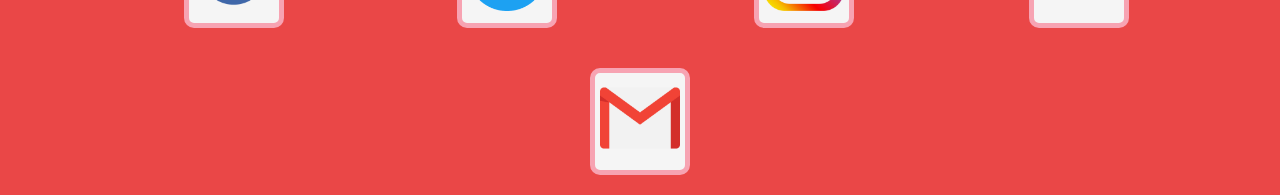
<file: Final Project/SUFGC/HTML/characters.html>
<!DOCTYPE html>
<html>

<head>
    <!--Contains all information about the page-->
    <title>SUFGC | Characters</title>

    <!-- contains references to css-->
    <link rel="stylesheet" href="../style_sheets/styles.css">

    <!--meta tags-->
    <meta charset="UTF-8">
    <meta name="description" content="Sofia University Fighting Game Club, official website, Characters">
    <meta name="keywords"
        content="SU, SUFGC, Street, Fighter, FGC, Street Fighter, Fighting Games, Fighting Games club">
    <meta name="author" content="Hristo Stantchev">
    <meta name="viewport" content="width=device-width, initial-scale=1.0">
</head>

<body>
    <!-- header section + navigational bar: Universal to site-->
    <header>
        <h1 id="main_header"> SUFGC</h1>
        <h2 id="mini_header"> Sofia University Fighting Game Club</h2>
    </header>
    <nav>
        <ul class="menu">
            <li><a href="../index.html">Home</a></li>
            <li><a href="about.html">About</a></li>
            <li><a href="basics.html">Basics</a></li>
            <li><a id="active_element" href="characters.html">Characters</a></li>
            <li><a href="advanced.html">Advanced</a></li>
        </ul>

    </nav>
    <!--Title and Introduction-->
    <section>
        <article>
            <h2 id="page_title">Characters</h2>
            <p id="page_sub"> Finding a "main"(main character you play) can be hard.<br>Here we will help make this
                decision become
                much easier for you.<br>We will help you pick a character and use recommendations from Street Fighter 5.
            </p>
        </article>
    </section>
    <!--carousel-->
    <div>
        <!--How to Choose a main-->
        <div class="content_block video">
            <div class="title">
                <h3>How to choose a main?</h3>
            </div>
            <div class="image">
                <img alt="character roster image" src="../images/image_carousels/characters/Character-Select.jpg"
                    width="852" height="480">
            </div>
            <div class="text long">
                <p>Choosing a main character can be as simple as liking their appearance, their story, or
                    personality.If
                    you do not care for how a character plays, feel free to pick whoever feels the coolest to you. If
                    gameplay is most important to you - fighting games have several playstyles and characters that fit
                    into
                    them. We will examine the most common character archetypes and give a recommendation in this
                    section. </p>
            </div>
        </div>
        <!--Shoto-->
        <div class="content_block video">
            <div class="title">
                <h3>Shoto</h3>
            </div>
            <div class="image">
                <iframe alt="shoto video" width="852" height="480" src="https://www.youtube.com/embed/JQqoxBY6DEo"
                    title="Justfog  No1 in the world LP Ryu  sf5  Season5 SF5 SFWX 4K  StreetFighter5 sfv sf5ce"
                    frameborder="0"
                    allow="accelerometer; autoplay; clipboard-write; encrypted-media; gyroscope; picture-in-picture"
                    allowfullscreen></iframe>
            </div>
            <div class="text long">
                <p>Shotos (coming from the karate style "Shotokan") are jacks of all trades, masters of none. They
                    have
                    varied kits used to deal with many situations, but they do not necessarily excel at any specific
                    playstyle. Shotos are adaptive characters, good for people who are new to fighting games or
                    players
                    who like to have an answer to every situation. Our recommendation will be Ryu, the main
                    character in Street Fighter 5.</p>
            </div>
        </div>
        <!--Rushdown-->
        <div class="content_block video">
            <div class="title">
                <h3>Rushdown</h3>
            </div>
            <div class="image">
                <iframe alt="rushdown video" width="852" height="480" src="https://www.youtube.com/embed/C7Dwv5s3rN0"
                    title="💥CAMMY💥 SHOWCASE • The BEST Players! ➤ Street Fighter V Champion Edition | Season 5"
                    frameborder="0"
                    allow="accelerometer; autoplay; clipboard-write; encrypted-media; gyroscope; picture-in-picture"
                    allowfullscreen></iframe>
            </div>
            <div class="text long">
                <p>Rushdown characters revolve around closing the gap between them and
                    their opponents and getting close and personal. That is the range, where they are most dangerous. A
                    good rushdown player can dominate a fight. Due to the simplicity of the playstyle
                    it is also perfect for beginners. Our personal pick is Cammy - easy execution, fast, unpredictable,
                    aggressive. She is the embodiment of this playstyle.</p>
            </div>
        </div>
        <!--Zoner-->
        <div class="content_block video">
            <div class="title">
                <h3>Zoner</h3>
            </div>
            <div class="image">
                <iframe alt="zoner video" width="852" height="480" src="https://www.youtube.com/embed/25NaocpuS2g"
                    title="itsuki  No1 in the world LP Dhalsim  sf5  Season5 SF5 SFWX 4K  StreetFighter5 sfv sf5ce"
                    frameborder="0"
                    allow="accelerometer; autoplay; clipboard-write; encrypted-media; gyroscope; picture-in-picture"
                    allowfullscreen></iframe>
            </div>
            <div class="text long">
                <p>Zoners keep enemies as far away as possible with their long-range normals and projectile attacks.
                    They thrive in the hands of players with good positioning. At their best, they are an impregnable
                    wall, picking apart enemies from afar. Keep in mind, all those benefits go away if you let an
                    opponent in close range.
                    If you would like to play a zoner, our recommendation would be Dhalsim. His kit covers both the
                    ground and air and is a prime example of a 100% zoner.
                </p>
            </div>
        </div>
        <!--Grappler-->
        <div class="content_block video">
            <div class="title">
                <h3>Grappler</h3>
            </div>
            <div class="image">
                <iframe alt="grappler video" width="852" height="480" src="https://www.youtube.com/embed/S185eiYBfFo"
                    title="The force of ZANGIEF  ➤ Street Fighter V Champion Edition • SFV CE" frameborder="0"
                    allow="accelerometer; autoplay; clipboard-write; encrypted-media; gyroscope; picture-in-picture"
                    allowfullscreen></iframe>
            </div>
            <div class="text long">
                <p>Grapplers thrive off mind games. Instead of combos, they deal
                    their damage using unbreakable command throws. A risk-reward class perfect
                    for players who are great at predicting their opponent's next move. Although they move slow,
                    grapplers have the largest health bars in
                    the game, great long-range normals to keep control of the match and devastating command throw
                    damage. Our pick is Zangief, the character that started the very archetype.
                </p>
            </div>
        </div>
        <!--Other-->
        <div class="content_block video">
            <div class="title">
                <h3>Mixed/Unorthodox</h3>
            </div>
            <div class="image">
                <iframe alt="Mixed/Unorthodox video"width="852" height="480" src="https://www.youtube.com/embed/27hG5SuVBPQ"
                    title="SFV CE Idom EVO 2022 2nd place💥The Best Laura Top World Player💥ShowCase💥Street Fighter V スト5💥"
                    frameborder="0"
                    allow="accelerometer; autoplay; clipboard-write; encrypted-media; gyroscope; picture-in-picture"
                    allowfullscreen></iframe>
            </div>
            <div class="text long">
                <p>While looking through this list you may have loved each and every character archetype. But what if
                    you
                    want to play a mix of archetypes? Thankfully, the roster has all sorts of characters
                    who
                    fit into several archetypes at once. Our
                    best example would be Laura - a mix of rushdown and grappler and she even has a projectile. If you
                    still haven't decided - play a bit with every character. You may end up
                    enjoying
                    something you thought you wouldn't have at first!
                </p>
            </div>
        </div>
        <a alt="previous button" class="prev" onclick="previousSlide()">&#10094;</a>

        <a alt="next button" class="next" onclick="nextSlide()">&#10095;</a>
    </div>
    <!-- The dots/circles -->
    <!--[1] Unknown, 'function showSlides(n)', 2019. Такен code.
    W3Schools
    URL: https://www.w3schools.com/howto/howto_js_slideshow.asp -->

    <div style="text-align:center">
        <span class="dot" onclick="currentSlide(1)"></span>
        <span class="dot" onclick="currentSlide(2)"></span>
        <span class="dot" onclick="currentSlide(3)"></span>
        <span class="dot" onclick="currentSlide(4)"></span>
        <span class="dot" onclick="currentSlide(5)"></span>
        <span class="dot" onclick="currentSlide(6)"></span>
    </div>

    <!--Footer element contatining relevant contact information-->
    <footer>
        <div>
            <p>Copyright &copy; 2022</p>
        </div>
        <div>
            <p>Find us here:</p>
        </div>
        <ul>
            <li class="footer_text"> Facebook:</li>
            <li> <a href="../index.html"><img alt="facebook link" src="../images/logos/facebook.png" height="80"
                        width="80"></a></li>
            <li class="footer_text"> Twitter:</li>
            <li> <a href="../index.html"><img alt="twitter link" src="../images/logos/twitter.png" height="80"
                        width="80"></a> </li>
            <li class="footer_text"> Instagram:</li>
            <li> <a href="../index.html"><img alt="instagram link" src="../images/logos/instagram.png" height="80"
                        width="80"></a> </li>
            <li class="footer_text"> Discord:</li>
            <li> <a href="../index.html"><img alt="discord link" src="../images/logos/discord.png" height="80"
                        width="80"></a></li>
            <li class="footer_text"> E-mail:</li>
            <li> <a href="../index.html"><img alt="e-mail link" src="../images/logos/email.png" height="80"
                        width="80"></a></li>
        </ul>
    </footer>
    <script src="../javascript/script.js"></script>

</body>

</html>
</file>
<file: Final Project/SUFGC/style_sheets/styles.css>
@font-face {
    font-family: FGFont;
    src: url(Act_Of_Rejection.ttf);
}

@font-face {
    font-family: TitleFont;
    src: url(RetronoidItalic-ln9V.ttf);
}


#main_header {
    margin: 20px;
    color: #f22447;
    text-align: center;
    font-family: "TitleFont";
    font-size: 100px;
    font-style: italic;
    letter-spacing: 5px;
}

#mini_header {
    margin: 10px;
    font-family: "FGFont";
    font-size: 50px;
    color: #c77987;
}

#page_title {
    display: block;
    font-family: "FGFont";
    font-size: 35px;
    background-color: #ea4747;
    color: whitesmoke;
    margin-top: 10px;
    margin-bottom: 10px;
    padding-top: 10px;
    padding-bottom: 10px;
}

#page_sub {
    display: block;
    background-color: #ea4747;
    border-style: solid;
    border-radius: 10px;
    border-color: #f7a3b2;

    padding-top: 10px;
    padding-bottom: 10px;
    color: whitesmoke;
}

/*Menu class intended for the horizontal navigational menu*/
.menu {
    margin: 20px;
    margin-left: 0px;
    margin-right: 0px;
    display: inline-block;
}

.menu>li {
    /*remove bullet points and display list elements horizontally*/
    list-style: none;
    float: left;
}

.menu>li>a {
    font-family: "FGFont";
    text-align: center;
    text-decoration: none;
    font-size: 40px;
    color: whitesmoke;

    display: block;

    padding: 30px 40px;

    background-color: #f22447;
    border-style: solid;
    border-color: white;
    border: 2px;
}

.menu>li>a:hover {
    background-color: rgb(102, 28, 28)
}

#active_element {
    background-color: #f7a3b2;
}

body {
    background-color: whitesmoke;
    text-align: center;
    font-family: Verdana, Geneva, Tahoma, sans-serif;
    font: Verdana;
    margin: 0px;
}

/*Blocks of content that fill the body (including video and text_block)*/
.content_block {
    border-style: solid;
    border-color: #f7a3b2;
    border-width: 5px;
    border-radius: 5px;
    display: none;
    width: 640px;
    height: 500px;
    margin: 30px;
    margin-left: auto;
    margin-right: auto;

}


.content_block.video {
    width: 852px;
    height: 666px;
}

.content_block>.title {
    display: block;
    height: 12%;
    background-color: #ea4747;
    color: whitesmoke;
    font-family: "FGFont";
    font-size: 25px;
    letter-spacing: 2px;
}

.content_block>.title>h3 {
    margin: 0;
    position: relative;
    top: 10px;

}

.content_block>.image {
    display: block;
}

.content_block>.text {
    display: block;
    color: whitesmoke;
    font-size: 20px;
    background-color: #ea4747;
    height: 15.5%;
    width: 100%;

}

.content_block>.text.long {
    font-size: 18px;
}

.content_block>.text>p {
    margin: 0px;
}

.text_block {
    border-style: solid;
    border-color: #f7a3b2;
    border-width: 5px;
    border-radius: 5px;
    display: block;
    width: 640px;
    height: 500px;
    margin: 30px;
    margin-left: auto;
    margin-right: auto;

}
.text_block>.title {
    display: block;
    height: 12%;
    background-color: #ea4747;
    color: whitesmoke;
    font-family: "FGFont";
    font-size: 25px;
    letter-spacing: 2px;
}

.text_block>.title>h3 {
    margin: 0;
    position: relative;
    top: 10px;

}
.text_block>.about_text {
    display: flex;
    flex-wrap: wrap;
    align-content: center;
    color: whitesmoke;
    font-size: 20px;
    background-color: #ea4747;
    padding: 10px;
    height: 84%;
    width: 100% - 20px;
}

.href_attribute {
    text-decoration: underline dashed whitesmoke;
    color: whitesmoke;
}

.content_block>.about_text>p {
    margin: 0px;
}

p {
    text-align: center;
    font-family: 'Franklin Gothic Medium', 'Arial Narrow', Arial, sans-serif;
    font: 'Franklin Gothic Medium';
    font-size: auto;
    font-weight: bold;
    letter-spacing: 1px;
}

h2 {
    font-family: "FGFont";
    font-size: 40px;
}
/*footer-specific settings*/
footer {
    display: block;
    margin-top: 70px;
    background-color: #ea4747;
    color: whitesmoke;
}

footer>div>p {
    font-size: 20px;
}

footer>ul {
    margin: 0px;
    padding: 0px;
}

footer>ul>li {
    list-style: none;
    display: inline-block;
    font-family: "FGFont";
    font-size: 25px;
    margin-top: auto;
    margin-bottom: auto;
    background-color: whitesmoke;
    margin: 20px;
    padding: 5px;
    border-style: solid;
    border-radius: 10px;
    border-color: #f7a3b2;
    border-width: 5px;

}

.footer_text {
    padding: 0px;
    background-color: #ea4747;
    border-style: none;
    vertical-align: top;
}

/*[1] Unknown, 'function showSlides(n)', 2019. Borrowed/Inspired code.
W3Schools
URL: https://www.w3schools.com/howto/howto_js_slideshow.asp */
.prev,
.next {
    display: inline-block;
    cursor: pointer;
    top: 50%;
    width: auto;
    margin-top: -22px;
    padding: 16px;
    color: #f22447;
    font-weight: bold;
    font-size: 18px;
    transition: 0.6s ease;
    border-radius: 0 3px 3px 0;
    user-select: none;
}


/* Position the "next button" to the right */
.next {
    right: 0;
    border-radius: 3px 0 0 3px;
}

/* On hover, add a black background color with a little bit see-through */
.prev:hover,
.next:hover {
    background-color: #f7a3b2;
}

.active {
    display: block;
}

/* The dots/bullets/indicators */
.dot {
    cursor: pointer;
    height: 15px;
    width: 15px;
    margin: 0 2px;
    background-color: #bbb;
    border-radius: 50%;
    display: inline-block;
    transition: background-color 0.6s ease;
}

.active,
.dot:hover {
    background-color: #717171;
}
</file>
<file: HTML_Files/fun_village.css>
header {
    color: white;
    background-color: #B02D2E;
    font-size: 40px;
    font-family: Verdana;
    text-align: center;
}

#navUnorderedList {
    display: flex;
    align-items: stretch;
    width: 100%;
    list-style-type: none;
    margin: 0;
    padding: 0;
    overflow: hidden;
    background-color: #B02D2E;
}

#navList {
    float: left;
    display: block;
    list-style-type: none;
}

#navListIMG {
    display: block;
    text-align: center;
    text-decoration: none;
}

li a:hover {
    background-color: #d72e2e;
}

#navListText {
    display: block;
    block-size: 150px;
    color: white;
    text-align: justify;
    padding: 10px;
    line-height: 150px;
    text-decoration: none;
}

h1 {
    color: black;
    font-size: 30px;
    font-family: "Times New Roman", Times, serif;
}

p {
    color: #707070;
    font-size: 22px;
    font-family: "Calibri";
}

.Memberships {
    background-color: #1cf1d5;
    text-align: justify;
    padding-bottom: 10px;
}


h1 
{
    text-decoration: underline;
}

h2
{
    text-decoration: underline;
}

.Tickets {
    background-color: #77c3f0;
    text-align: justify;
    padding-bottom: 10px;
}

footer {
    background-color: #B02D2E;
    font-size: 40px;
    font-family: Verdana;
    text-align: center;
}

body   {
    text-align: center;
}
</file>
